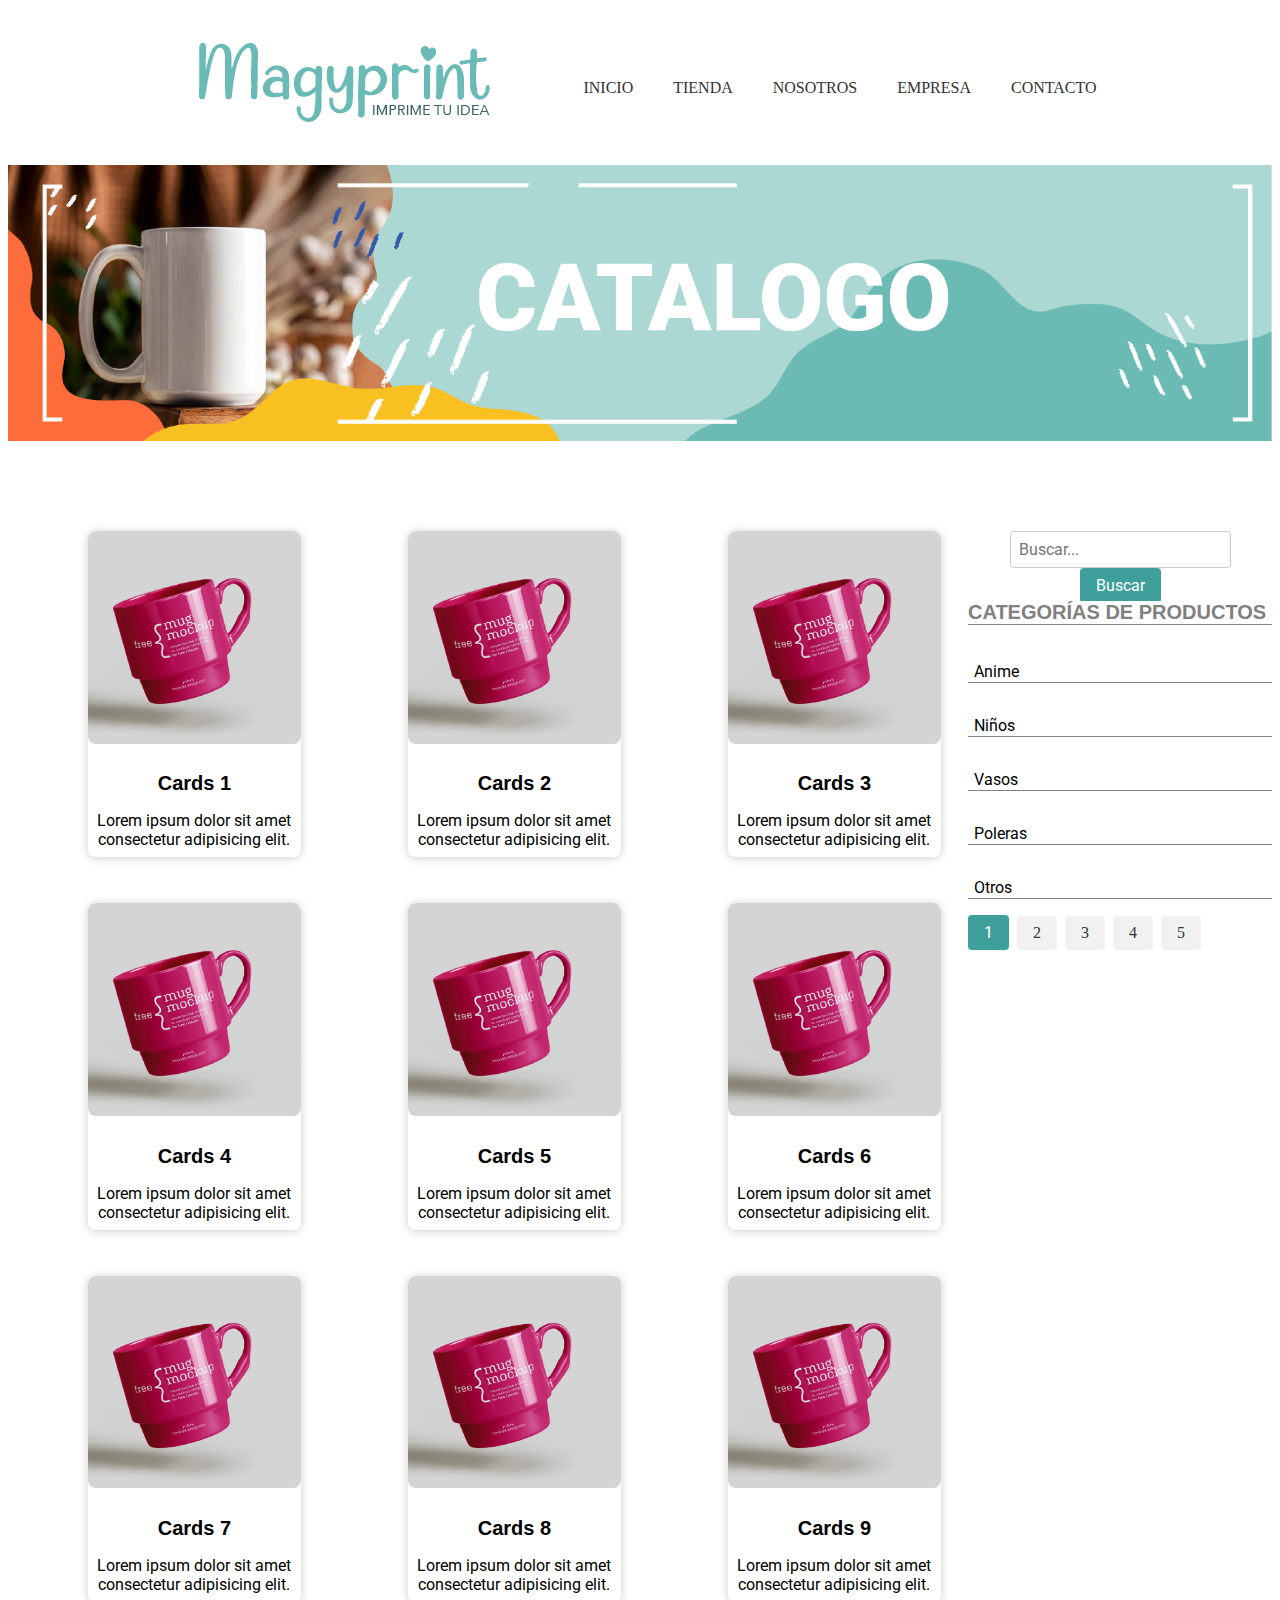
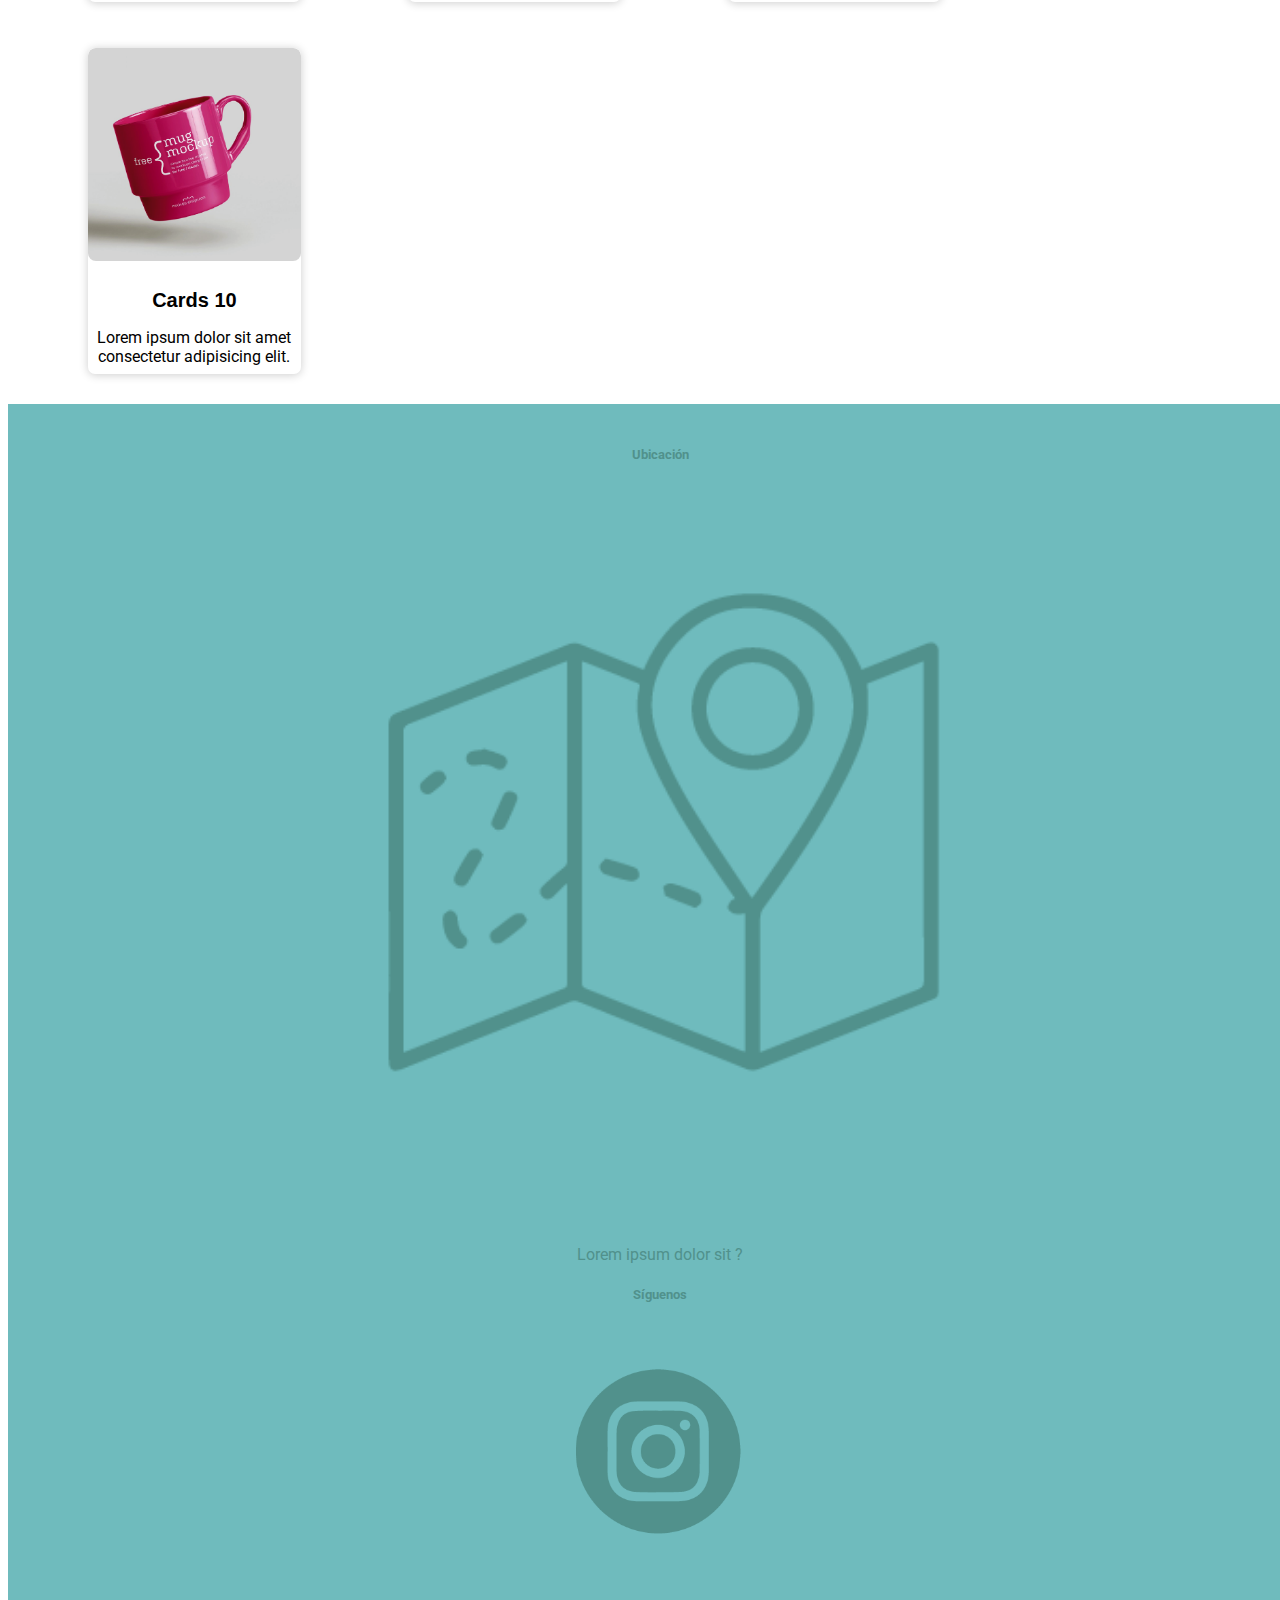
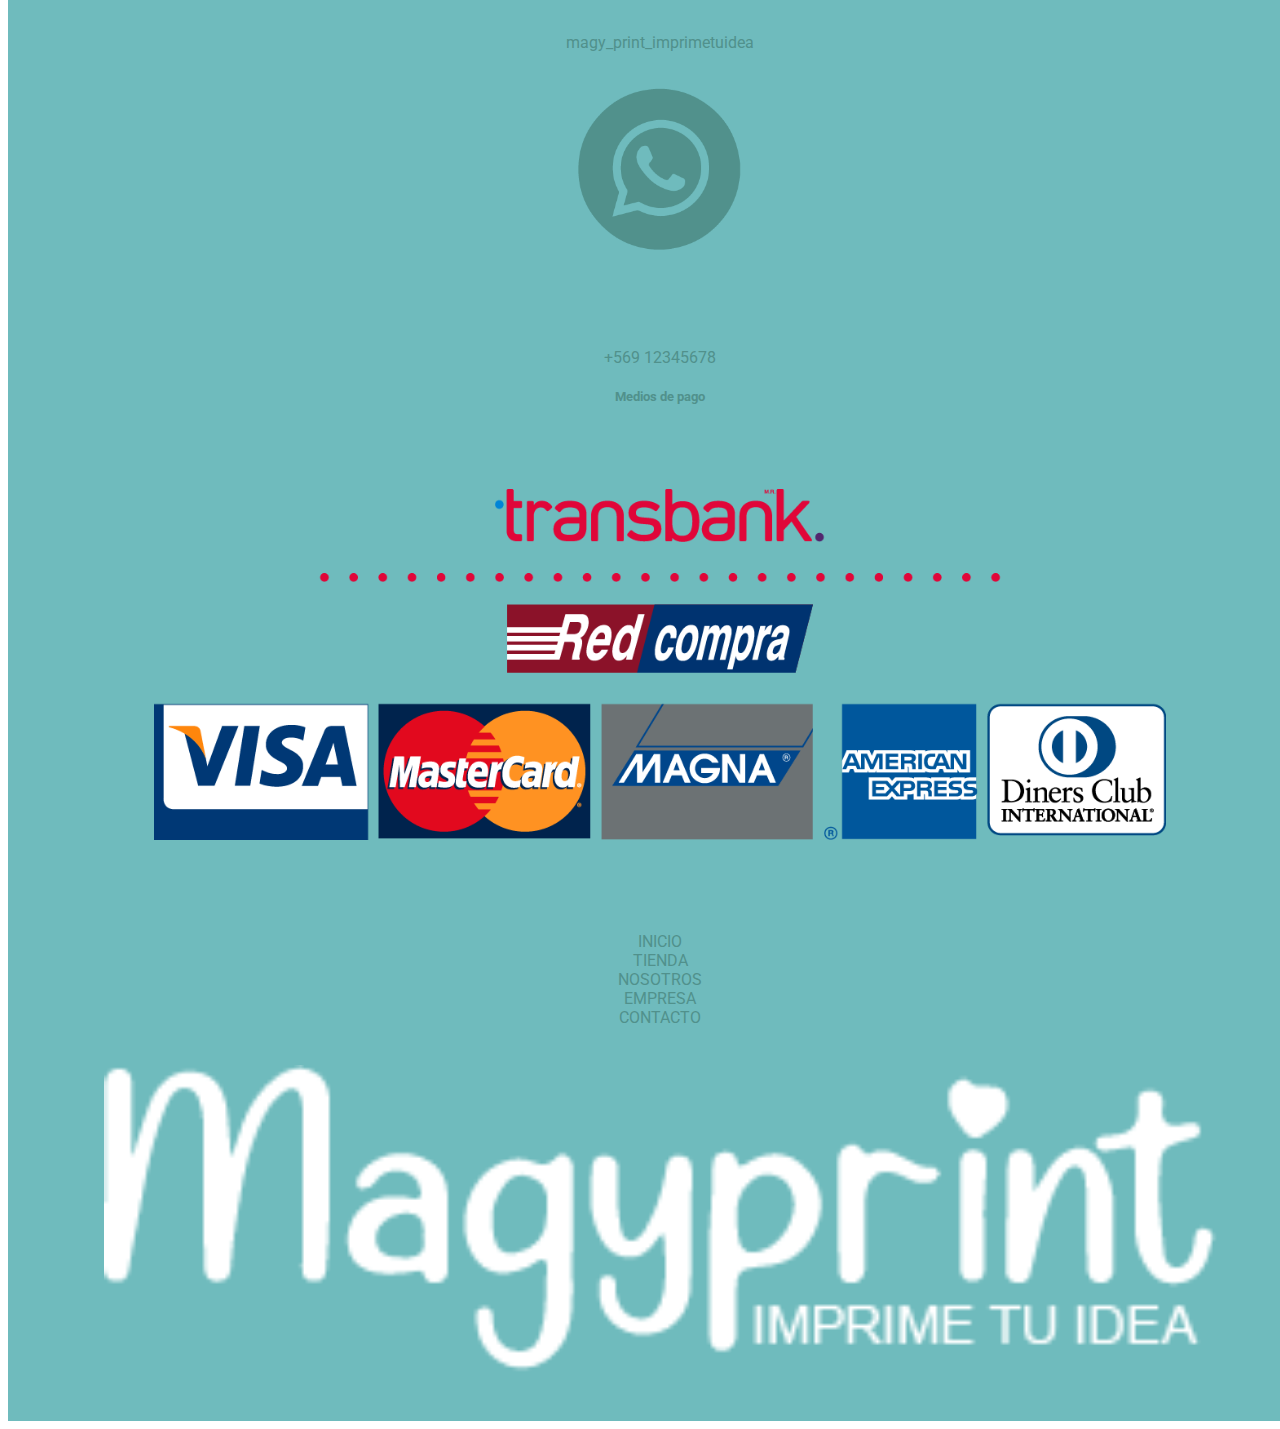
<file: Inicio/Catalogo/index.html>
<!DOCTYPE html>
<html lang="en">
<head>
    <meta charset="UTF-8">
    <meta name="viewport" content="width=device-width, initial-scale=1.0">
    <title>Catalogo</title>
    <header class="jeder">    
         <div class="container">      
             <div class="flex">         
                <div>          
                     <img src="images/logo.png" alt="">         
                    </div>         
                    <nav>           
                        <ul class="">             
                            <li><a href="/Inicio/index.html">INICIO</a></li>
                            <li><a href="/Inicio/Catalogo/index.html">TIENDA</a></li>
                            <li><a href="/Inicio/nosotros/nosotros.html">NOSOTROS</a></li>
                            <li><a href="/Inicio/Empresa/index.html">EMPRESA</a></li>
                            <li><a href="/Inicio/contacto/contacto.html">CONTACTO</a></li>         
                        </ul>         
                    </nav>         
                </div>       
                </div>   
            </header>
</head>

<body>
<!-- EN ESTA SECCION SE AGREGA UN CONTENEDOR PARA DARLE FORMA A LA PAGINA ATRAVES DE GRID CON CSS -->
<section>
    <div id="grid-container">
        <div class="banner">
            <img src="images/catalogo.png" alt="banner1">
        </div>
        <div class="cards">
            <img src="images/proyecto-22.png" alt="Imagen 1">
            <h2>Cards 1</h2>
            <p>Lorem ipsum dolor sit amet consectetur adipisicing elit.</p>
        </div>
        <div class="cards">
            <img src="images/proyecto-22.png" alt="Imagen 1">
            <h2>Cards 2</h2>
            <p>Lorem ipsum dolor sit amet consectetur adipisicing elit.</p>
        </div>
        <div class="cards">
            <img src="images/proyecto-22.png" alt="Imagen 1">
            <h2>Cards 3</h2>
            <p>Lorem ipsum dolor sit amet consectetur adipisicing elit.</p>
        </div>
        <div class="cards">
            <img src="images/proyecto-22.png" alt="Imagen 1">
            <h2>Cards 4</h2>
            <p>Lorem ipsum dolor sit amet consectetur adipisicing elit.</p>
        </div>
        <div class="cards">
            <img src="images/proyecto-22.png" alt="Imagen 1">
            <h2>Cards 5</h2>
            <p>Lorem ipsum dolor sit amet consectetur adipisicing elit.</p>
        </div>
        <div class="cards">
            <img src="images/proyecto-22.png" alt="Imagen 1">
            <h2>Cards 6</h2>
            <p>Lorem ipsum dolor sit amet consectetur adipisicing elit.</p>
        </div>
        <div class="cards">
            <img src="images/proyecto-22.png" alt="Imagen 1">
            <h2>Cards 7</h2>
            <p>Lorem ipsum dolor sit amet consectetur adipisicing elit.</p>
        </div>
        <div class="cards">
            <img src="images/proyecto-22.png" alt="Imagen 1">
            <h2>Cards 8</h2>
            <p>Lorem ipsum dolor sit amet consectetur adipisicing elit.</p>
        </div>
        <div class="cards">
            <img src="images/proyecto-22.png" alt="Imagen 1">
            <h2>Cards 9</h2>
            <p>Lorem ipsum dolor sit amet consectetur adipisicing elit.</p>
        </div>
        <div class="cards">
            <img src="images/proyecto-22.png" alt="Imagen 1">
            <h2>Cards 10</h2>
            <p>Lorem ipsum dolor sit amet consectetur adipisicing elit.</p>
        </div>

        <div class="buscador">
            <form>
              <input type="text" name="busqueda" placeholder="Buscar...">
              <button type="submit">Buscar</button>
            </form>
        </div>
        
        <div class="menu-container">
        <div>
            <h2 class="categorias">CATEGORÍAS DE PRODUCTOS</h2>
            <button class="seccion">Anime</button><br>
            <button class="seccion">Niños</button><br>
            <button class="seccion">Vasos</button><br>
            <button class="seccion">Poleras</button><br>
            <button class="seccion">Otros</button><br>
        </div>
        <div class="pagination">
            <a href="#" class="active">1</a>
            <a href="#">2</a>
            <a href="#">3</a>
            <a href="#">4</a>
            <a href="#">5</a>
        </div>
    </div>
        
    </div>
</section>
</div>
<footer class="footer">
    <div class="container">
      <div class="row">
        <div class="col-md-3 direccion">
          <h5>Ubicación</h5>
          <img src="images/ubicacion-01.png" class="ubicacion" alt="">
          <p>Lorem ipsum dolor sit ?</p>
        </div>
        <div class="col-md-3 contacto">
          <h5 class="tamaño">Síguenos</h5>
          <img src="images/ig-02.png" class="ig">
          <p>magy_print_imprimetuidea</p>
          <img src="images/wasap-03.png" class="wasap">
          <p>+569 12345678</p>
        </div>
        <div class="col-md-3 pago">
          <h5>Medios de pago</h5>
          <img src="images/logos-transbank-2.png" class="mediosdepago" alt="">
        </div>
        <div class="col-md-3 navegador">
          <l>
            <li type="none">inicio</li>
            <li type="none">tienda</li>
            <li type="none">nosotros</li>
            <li type="none">empresa</li>
            <li type="none">contacto</li>
            </ul>
            <img src="images/LOGO2.png" class="logofooter">
        </div>
      </div>
    </div>
  </footer>
</body>

<link rel="stylesheet" href="style.css">
<link rel="preconnect" href="https://fonts.googleapis.com">
<link rel="preconnect" href="https://fonts.gstatic.com" crossorigin>
<link href="https://fonts.googleapis.com/css2?family=Roboto:wght@400;500;700;900&display=swap" rel="stylesheet">
<link href="https://cdn.jsdelivr.net/npm/bootstrap@5.3.0/dist/css/bootstrap.min.css" rel="stylesheet" integrity="sha384-9ndCyUaIbzAi2FUVXJi0CjmCapSmO7SnpJef0486qhLnuZ2cdeRhO02iuK6FUUVM" crossorigin="anonymous"> 
<script src="https://cdn.jsdelivr.net/npm/bootstrap@5.3.0/dist/js/bootstrap.bundle.min.js" integrity="sha384-geWF76RCwLtnZ8qwWowPQNguL3RmwHVBC9FhGdlKrxdiJJigb/j/68SIy3Te4Bkz" crossorigin="anonymous"></script>
</html>
</file>
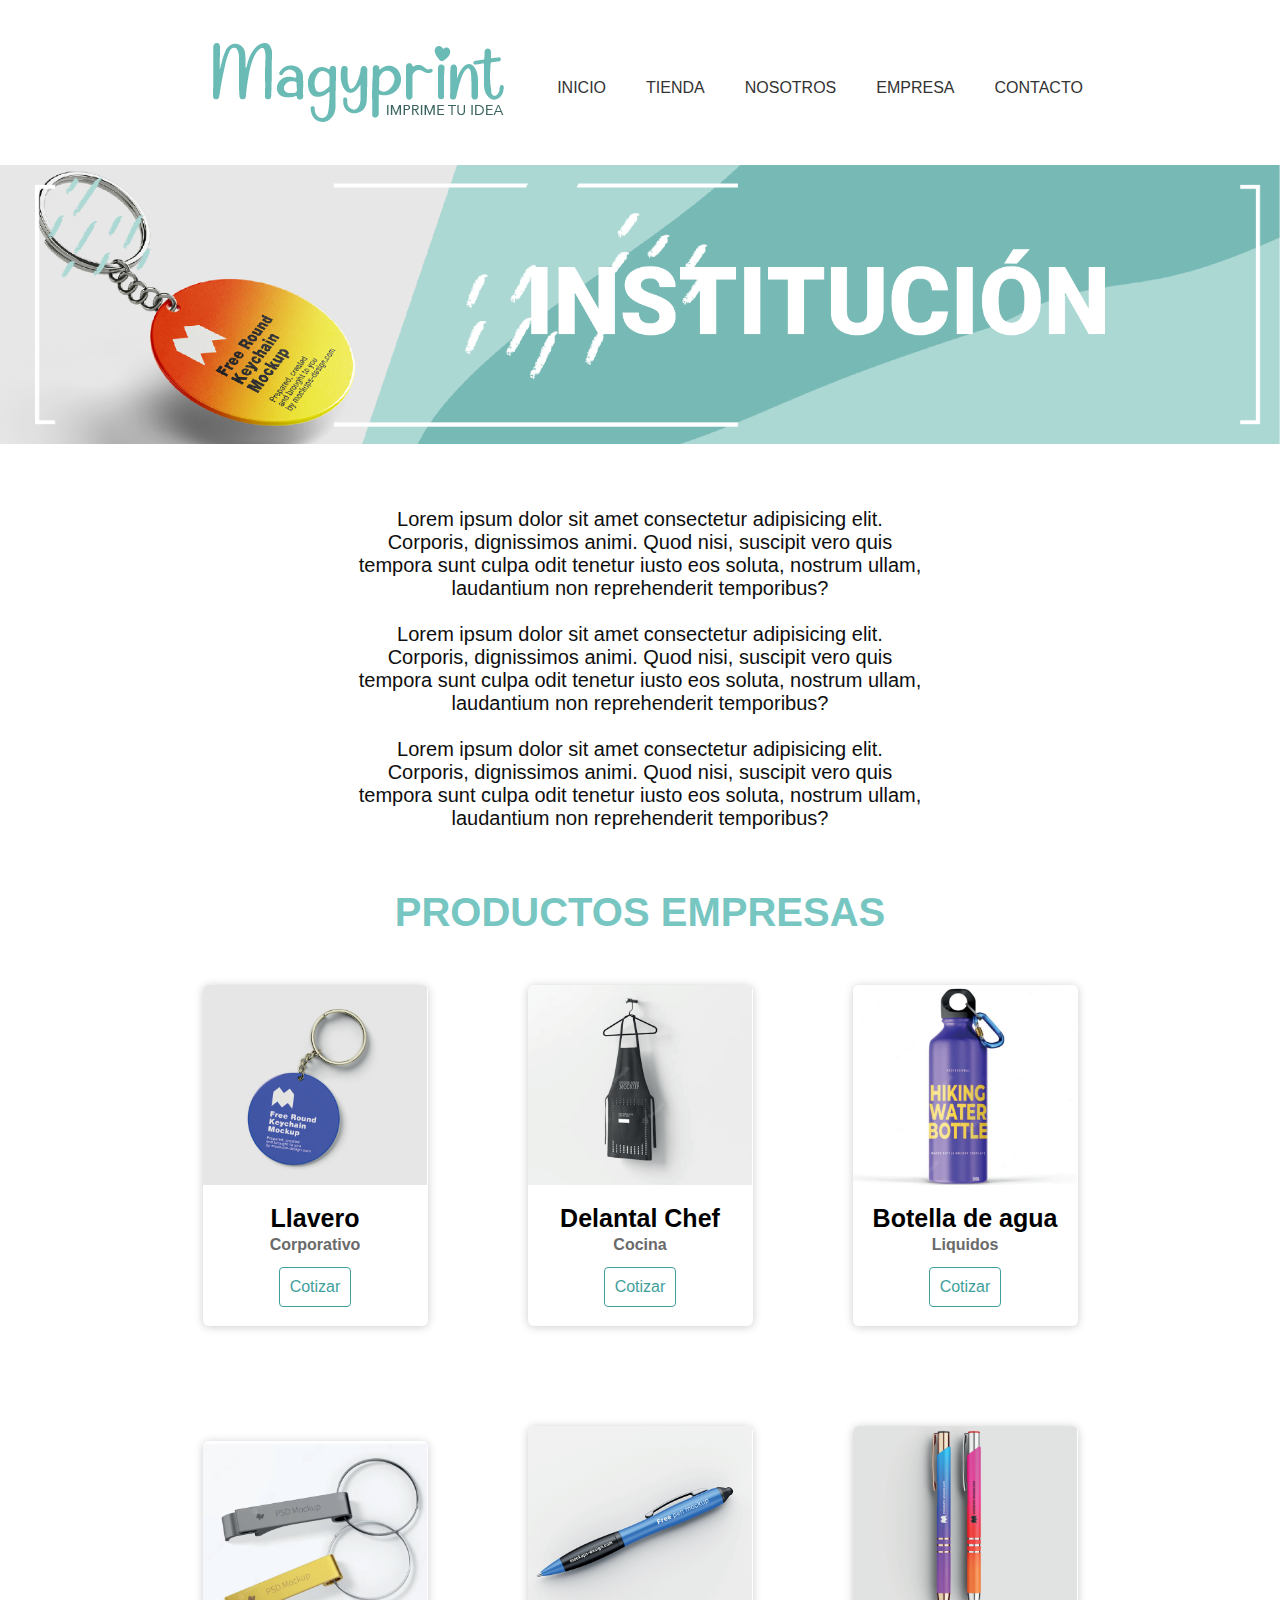
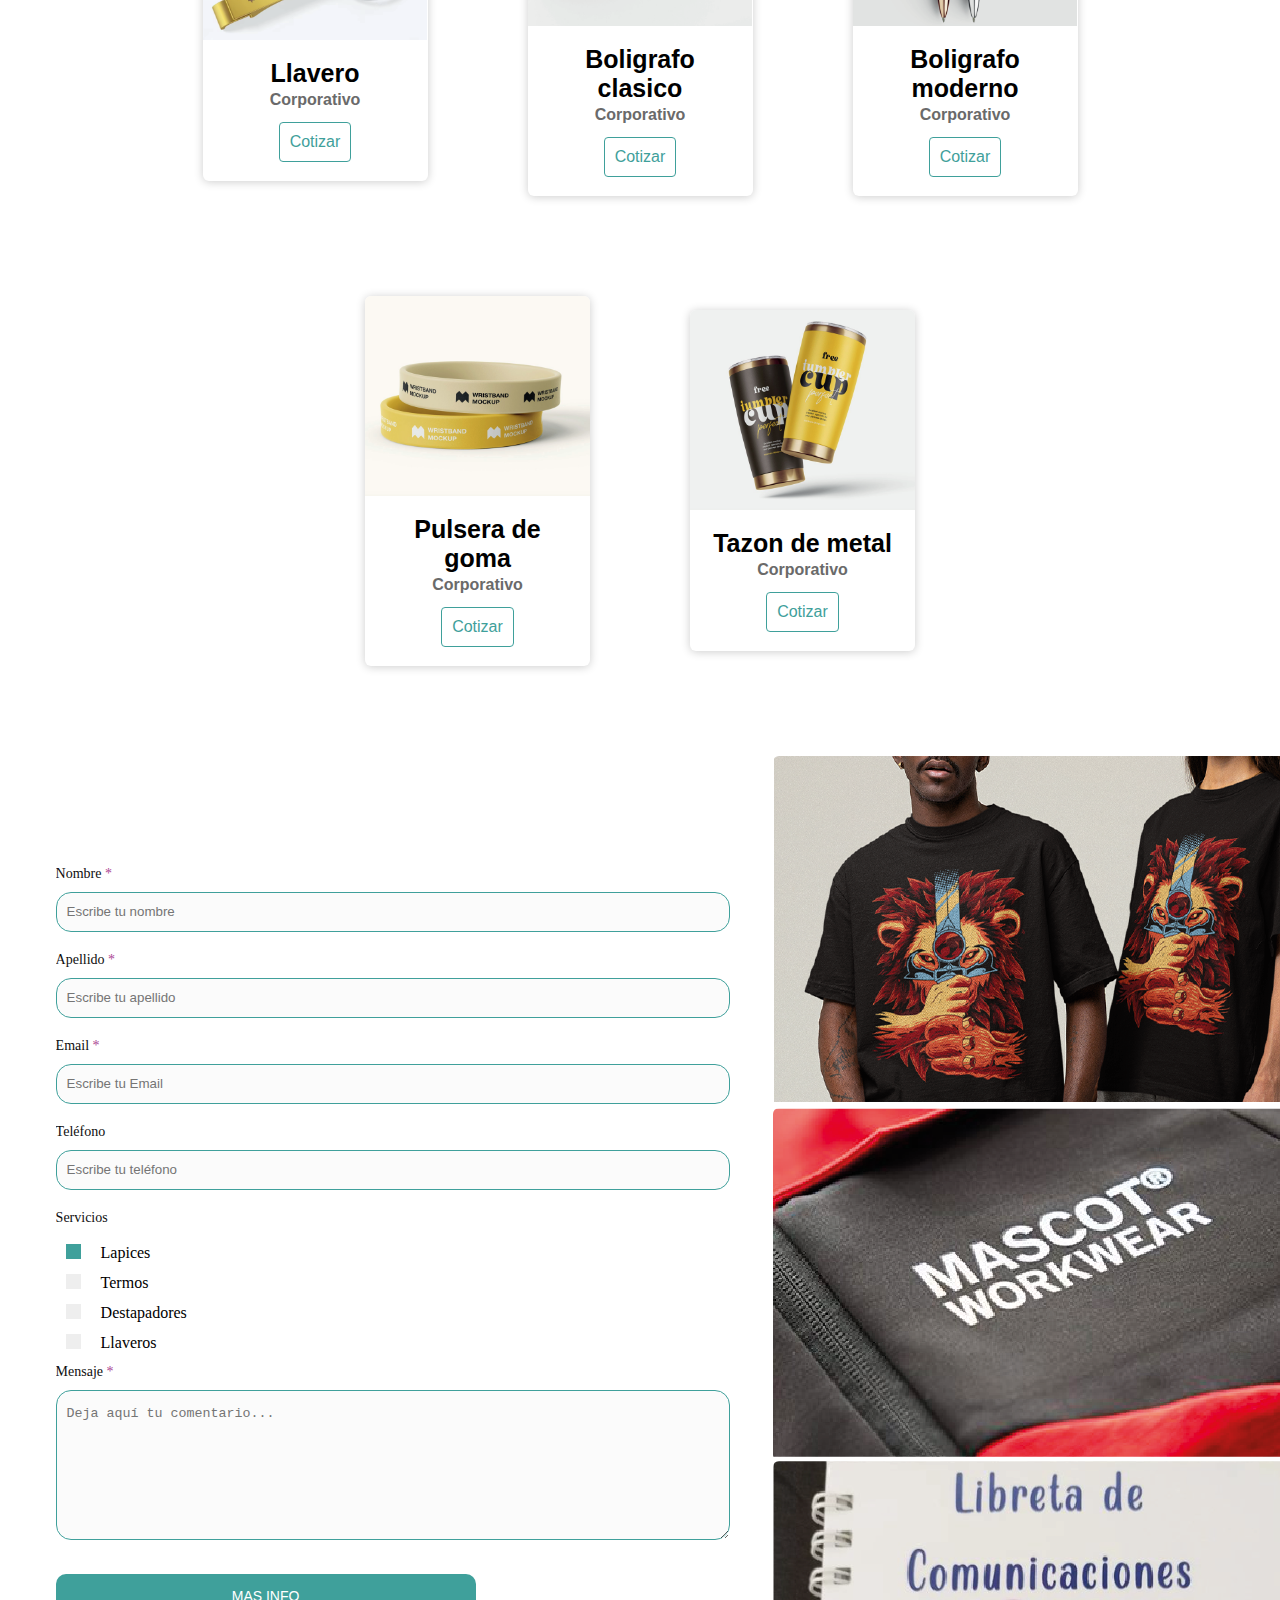
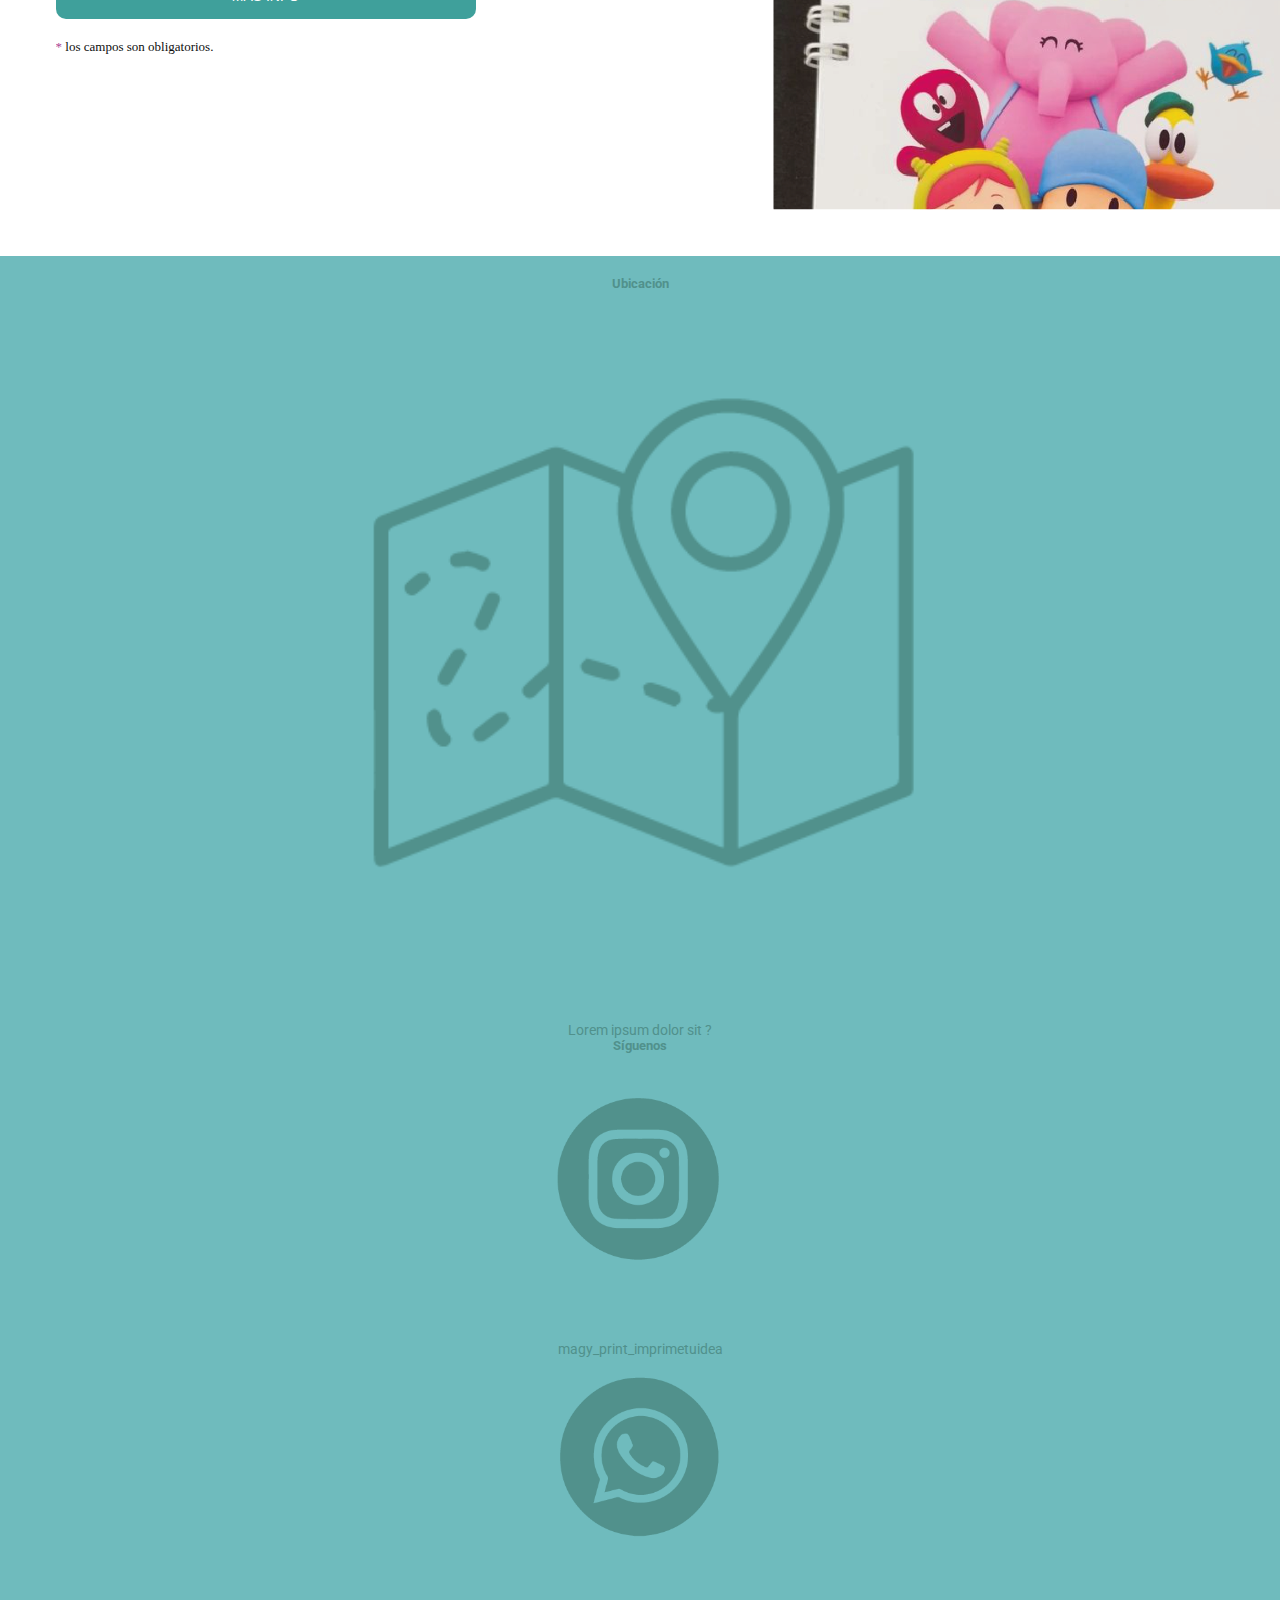
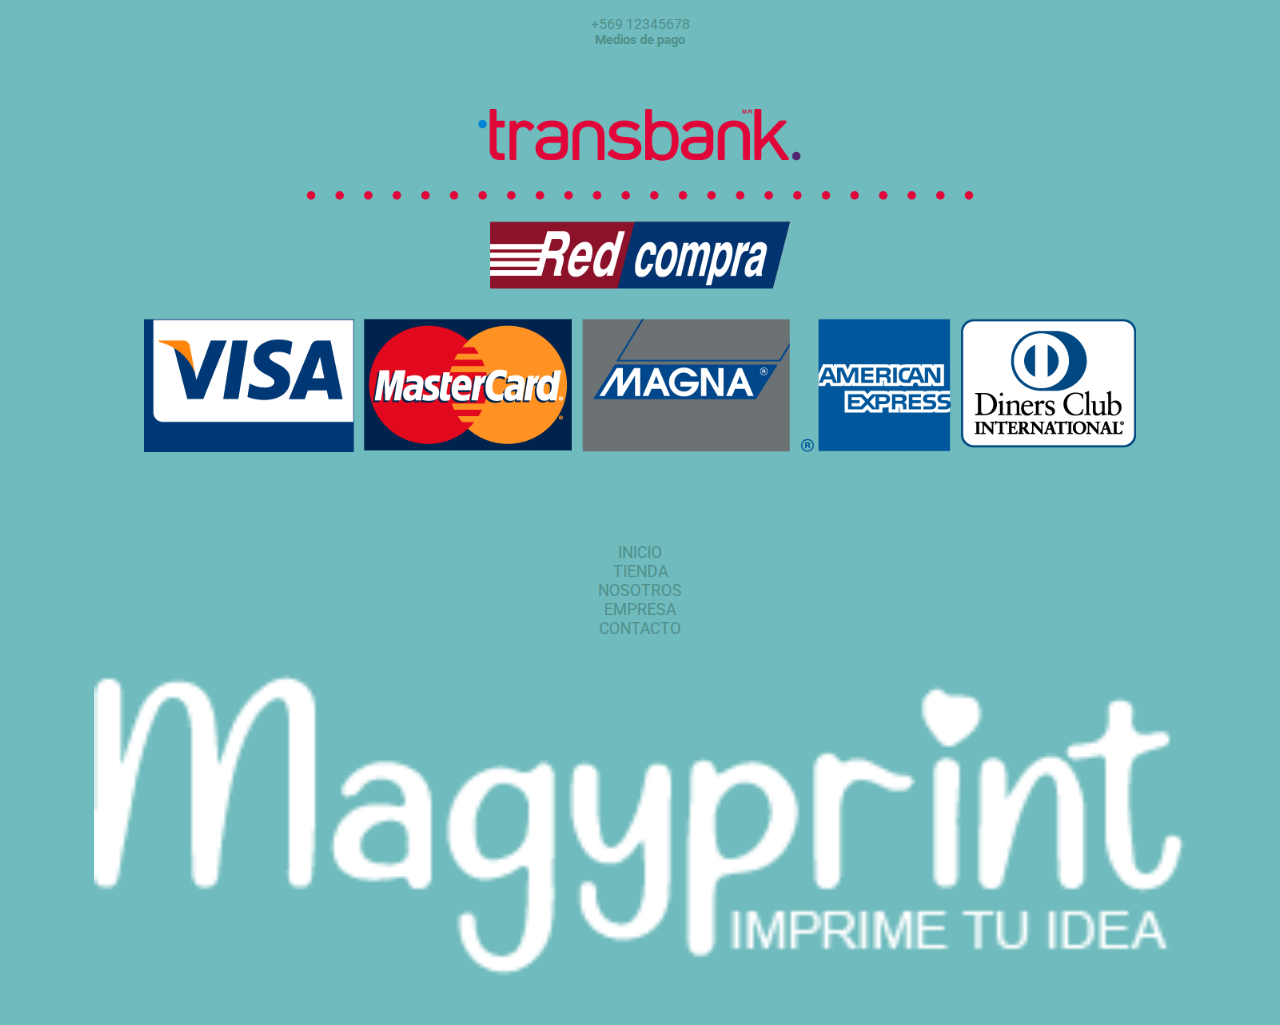
<file: Inicio/Empresa/index.html>
<!DOCTYPE html>
<html lang="es">
  <head>
    <meta charset="UTF-8" />
    <meta name="viewport" content="width=device-width, initial-scale=1.0" />
    <link rel="stylesheet" href="style.css" />
    <link rel="preconnect" href="https://fonts.googleapis.com">
    <link rel="preconnect" href="https://fonts.gstatic.com" crossorigin>
    <link href="https://fonts.googleapis.com/css2?family=Roboto:wght@400;500;700;900&display=swap" rel="stylesheet">
    <link href="https://cdn.jsdelivr.net/npm/bootstrap@5.3.0/dist/css/bootstrap.min.css" rel="stylesheet" integrity="sha384-9ndCyUaIbzAi2FUVXJi0CjmCapSmO7SnpJef0486qhLnuZ2cdeRhO02iuK6FUUVM" crossorigin="anonymous"> 

<script src="https://cdn.jsdelivr.net/npm/bootstrap@5.3.0/dist/js/bootstrap.bundle.min.js" integrity="sha384-geWF76RCwLtnZ8qwWowPQNguL3RmwHVBC9FhGdlKrxdiJJigb/j/68SIy3Te4Bkz" crossorigin="anonymous"></script>
    
    <title>Instituciones</title>



  </head>
  <body>
      <header>
      <div class="container">
        <div class="flex">
          <div>
            <img src="../Empresa/img/logo.png" alt="">
          </div>
          <nav>
            <ul class="">
              <li><a href="/Inicio/index.html">INICIO</a></li>
              <li><a href="/Inicio/Catalogo/index.html">TIENDA</a></li>
              <li><a href="/Inicio/nosotros/nosotros.html">NOSOTROS</a></li>
              <li><a href="/Inicio/Empresa/index.html">EMPRESA</a></li>
              <li><a href="/Inicio/contacto/contacto.html">CONTACTO</a></li>
            </ul>
          </nav>
          </div>
        </div>
    </header>

    <div class="banner">
      <img src="../Empresa/img/institucion.png" alt="banner1">
      <!-- <div class="titulo-superpuesto">
          <h1 class="titulo-principal"><b>INSTITUCIONES / EMPRESAS</b></h1>
      </div> -->
  </div>
<!--     <div id="titulo_principal">
      <h1 id="titulo-empresas"><b>INSTITUCIONES / EMPRESAS</b></h1>
      
    </div> -->

    <div id="info_empresas">
      <p>
        Lorem ipsum dolor sit amet consectetur adipisicing elit. <br />
        Corporis, dignissimos animi. Quod nisi, suscipit vero quis<br />
        tempora sunt culpa odit tenetur iusto eos soluta, nostrum ullam, <br />
        laudantium non reprehenderit temporibus?<br /><br />
        Lorem ipsum dolor sit amet consectetur adipisicing elit. <br />
        Corporis, dignissimos animi. Quod nisi, suscipit vero quis<br />
        tempora sunt culpa odit tenetur iusto eos soluta, nostrum ullam, <br />
        laudantium non reprehenderit temporibus?<br /><br />
        Lorem ipsum dolor sit amet consectetur adipisicing elit. <br />
        Corporis, dignissimos animi. Quod nisi, suscipit vero quis<br />
        tempora sunt culpa odit tenetur iusto eos soluta, nostrum ullam, <br />
        laudantium non reprehenderit temporibus?<br />
      </p>
    </div>

    <h2 id="titulo-productos"><b>PRODUCTOS EMPRESAS</b></h2>
    <div id="productos">
      
      <div id="container">
        <div id="cards">
          <figure>
            <img src="../Empresa/img/cards/Card_1.png" />
          </figure>
          <div id="contenido">
            <h2>Llavero</h2>
            <h5>Corporativo</h5>
            <a href="#">Cotizar</a>
          </div>
        </div>
        <div id="cards">
          <figure>
            <img src="../Empresa/img/cards/Card_2.png" />
          </figure>
          <div id="contenido">
            <h2>Delantal Chef</h2>
            <h5>Cocina</h5>
            <a href="#">Cotizar</a>
          </div>
        </div>
        <div id="cards">
          <figure>
            <img src="../Empresa/img/cards/Card_3.png" />
          </figure>
          <div id="contenido">
            <h2>Botella de agua</h2>
            <h5>Liquidos</h5>
            <a href="#">Cotizar</a>
          </div>
        </div>
        <div id="cards">
          <figure>
            <img src="../Empresa/img/cards/Card_4.png" />
          </figure>
          <div id="contenido">
            <h2>Llavero </h2>
            <h5>Corporativo</h5>
            <a href="#">Cotizar</a>
          </div>
        </div>
        <div id="cards">
          <figure>
            <img src="../Empresa/img/cards/Card_5.png" />
          </figure>
          <div id="contenido">
            <h2>Boligrafo clasico</h2>
            <h5>Corporativo</h5>
            <a href="#">Cotizar</a>
          </div>
        </div>
        <div id="cards">
          <figure>
            <img src="../Empresa/img/cards/Card_6.png" />
          </figure>
          <div id="contenido">
            <h2>Boligrafo moderno</h2>
            <h5>Corporativo</h5>
            <a href="#">Cotizar</a>
          </div>
        </div>
        <div id="cards">
          <figure>
            <img src="../Empresa/img/cards/Card_7.png" />
          </figure>
          <div id="contenido">
            <h2>Pulsera de goma</h2>
            <h5>Corporativo</h5>
            <a href="#">Cotizar</a>
          </div>
        </div>
        <div id="cards">
          <figure>
            <img src="../Empresa/img/cards/Card_8.png" />
          </figure>
          <div id="contenido">
            <h2>Tazon de metal</h2>
            <h5>Corporativo</h5>
            <a href="#">Cotizar</a>
          </div>
        </div>
        <!-- <div id="cards">
                <figure>
                    <img src="../Empresa/img/cards/Card_9.png">
                </figure>
                <div id="contenido">
                    <h2>Taza</h2>
                    <h5>Corporativo</h5>
                    <a href="#">Cotizar</a>
                </div>
            </div> -->
      </div>
    </div>

    <div id="formulario">
      <div id="form">
        <div class="contact_form">
          <div class="formulario">
            <form action="" method="post">
              <p>
                <label for="nombre"
                  >Nombre
                  <span>*</span>
                </label>
                <input type="text" name="introducir_nombre" id="nombre" required placeholder="Escribe tu nombre" />
              </p>

              <p>
                <label for="apellido"
                  >Apellido
                  <span>*</span>
                </label>
                <input type="text" name="introducir_nombre" id="nombre" required placeholder="Escribe tu apellido" />
              </p>

              <p>
                <label for="email"
                  >Email
                  <span>*</span>
                </label>
                <input type="email" name="introducir_email" id="email" required placeholder="Escribe tu Email" />
              </p>

              <p>
                <label for="telefono">Teléfono </label>
                <input type="tel" name="introducir_telefono" id="telefono" placeholder="Escribe tu teléfono" />
              </p>

              <p>
                <p>Servicios</p>
                <br>
                <label class="checkbox_productos"
                    >Lapices
                    <input type="checkbox" checked="checked" />
                    <span class="checkmark"></span>
                </label>
                <label class="checkbox_productos"
                    >Termos
                    <input type="checkbox" />
                    <span class="checkmark"></span>
                </label>
                <label class="checkbox_productos"
                    >Destapadores
                    <input type="checkbox" />
                    <span class="checkmark"></span>
                </label>
                <label class="checkbox_productos"
                    >Llaveros
                    <input type="checkbox" />
                    <span class="checkmark"></span>
                </label>
              </p>
              
              <p>
                <label for="mensaje"
                  >Mensaje
                  <span>*</span>
                </label>
                <textarea
                  name="introducir_mensaje"
                  id="mensaje"
                  required
                  placeholder="Deja aquí tu comentario..."
                ></textarea>
              </p>

              <button type="submit" name="enviar_formulario" id="enviar"><p>Mas Info</p></button>

              <p class="aviso"><span> * </span>los campos son obligatorios.</p>
            </form>
          </div>
        </div>
      </div>

      <div id="img-muestra">
        <div id="img_derecha">
          <figure>
            <img src="../Empresa/img/img/img_1_polera.png" />
          </figure>
        </div>
        <div id="img_derecha">
          <figure>
            <img src="../Empresa/img/img/img_2_poleron.png" />
          </figure>
        </div>
        <div id="img_derecha">
          <figure>
            <img src="../Empresa/img/img/img_3_agenda.png" />
          </figure>
        </div>
      </div>
    </div>

    <footer class="footer">
      <div class="container">
        <div class="row">
          <div class="col-md-3 direccion">
            <h5>Ubicación</h5>
            <img src="../Empresa/img/footer/ubicacion-01.png" class="ubicacion" alt="">
            <p>Lorem ipsum dolor sit ?</p>
          </div>
          <div class="col-md-3 contacto">
            <h5 class="tamaño">Síguenos</h5>
            <img src="../Empresa/img/footer/ig-02.png" class="ig">
            <p>magy_print_imprimetuidea</p>
            <img src="../Empresa/img/footer/wasap-03.png" class="wasap">
            <p>+569 12345678</p>
          </div>
          <div class="col-md-3 pago">
            <h5>Medios de pago</h5>
            <img src="../Empresa/img/footer/logos-transbank-2.png" class="mediosdepago" alt="">
          </div>
          <div class="col-md-3 navegador">
            <l>
              <li type="none">inicio</li>
              <li type="none">tienda</li>
              <li type="none">nosotros</li>
              <li type="none">empresa</li>
              <li type="none">contacto</li>
              </ul>
              <img src="../Empresa/img/footer/LOGO2.png" class="logofooter">
          </div>
        </div>
      </div>
    </footer>

  </body>
</html>
</file>
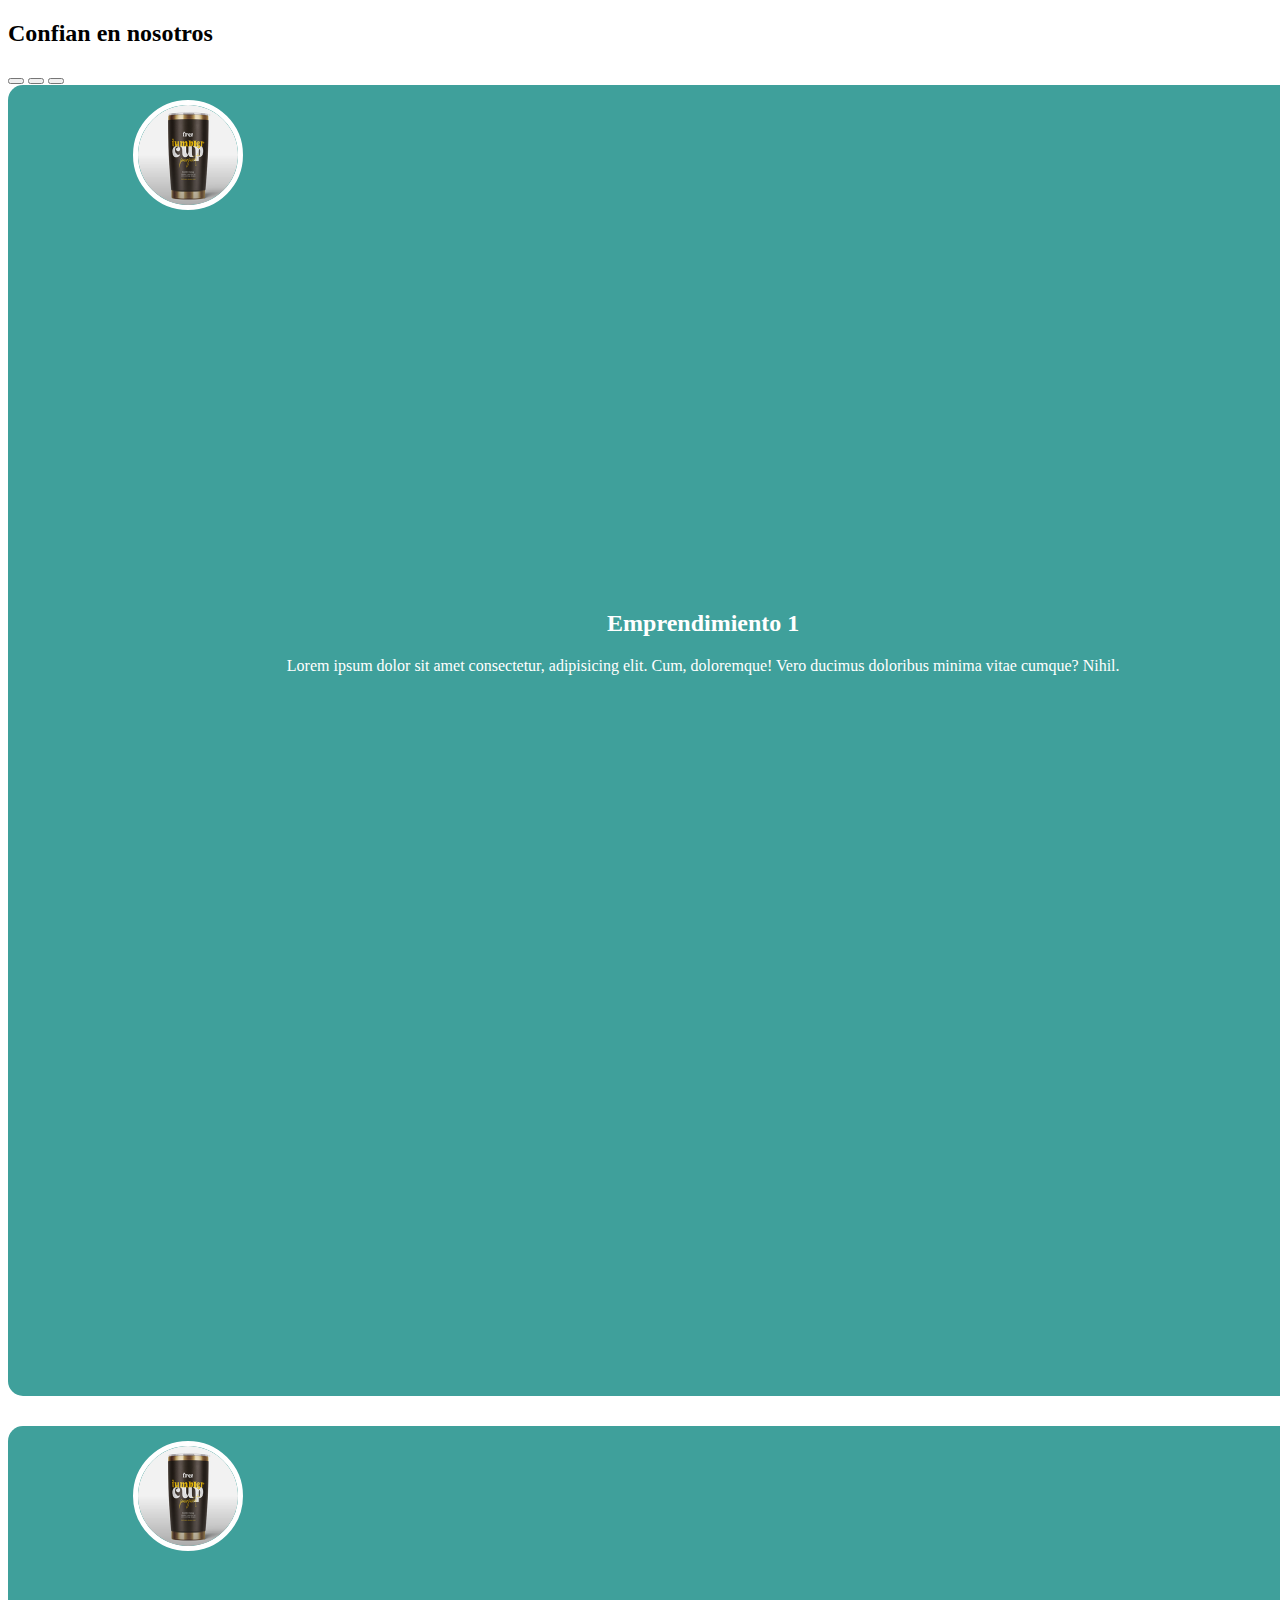
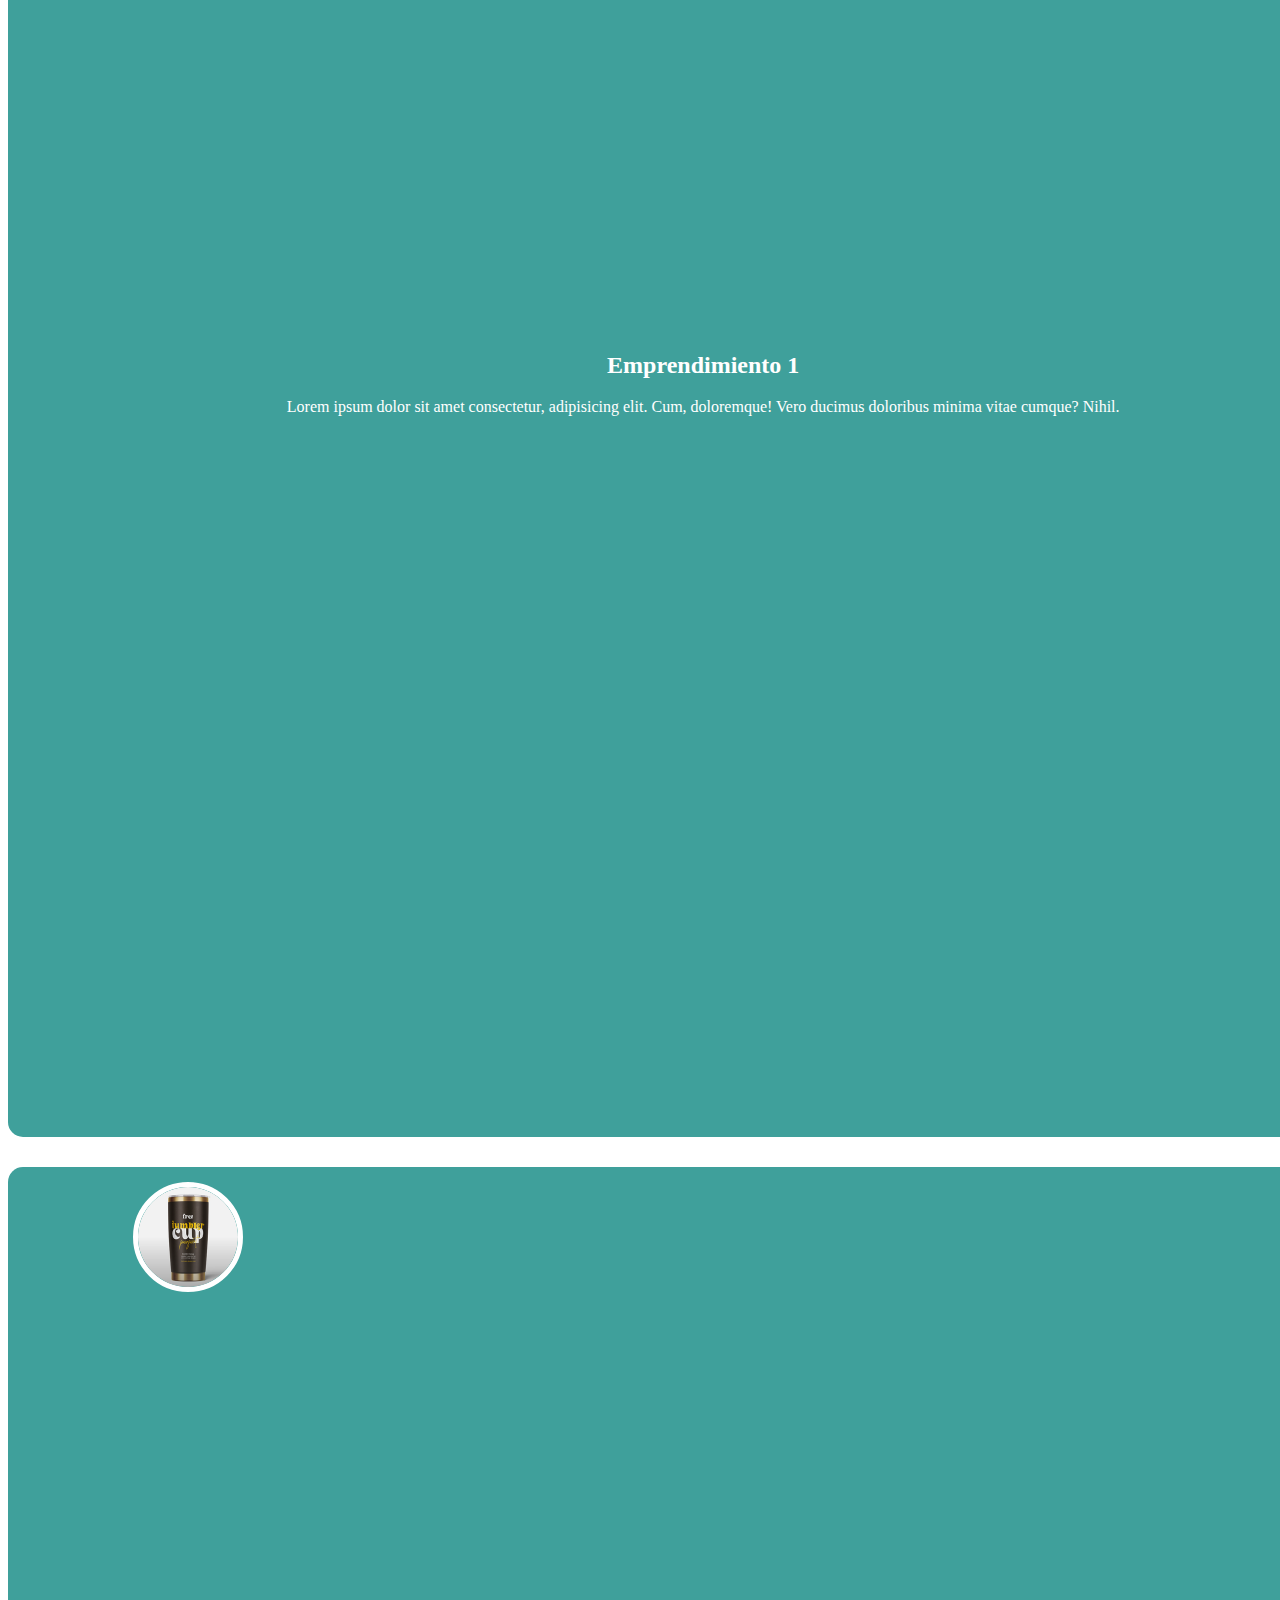
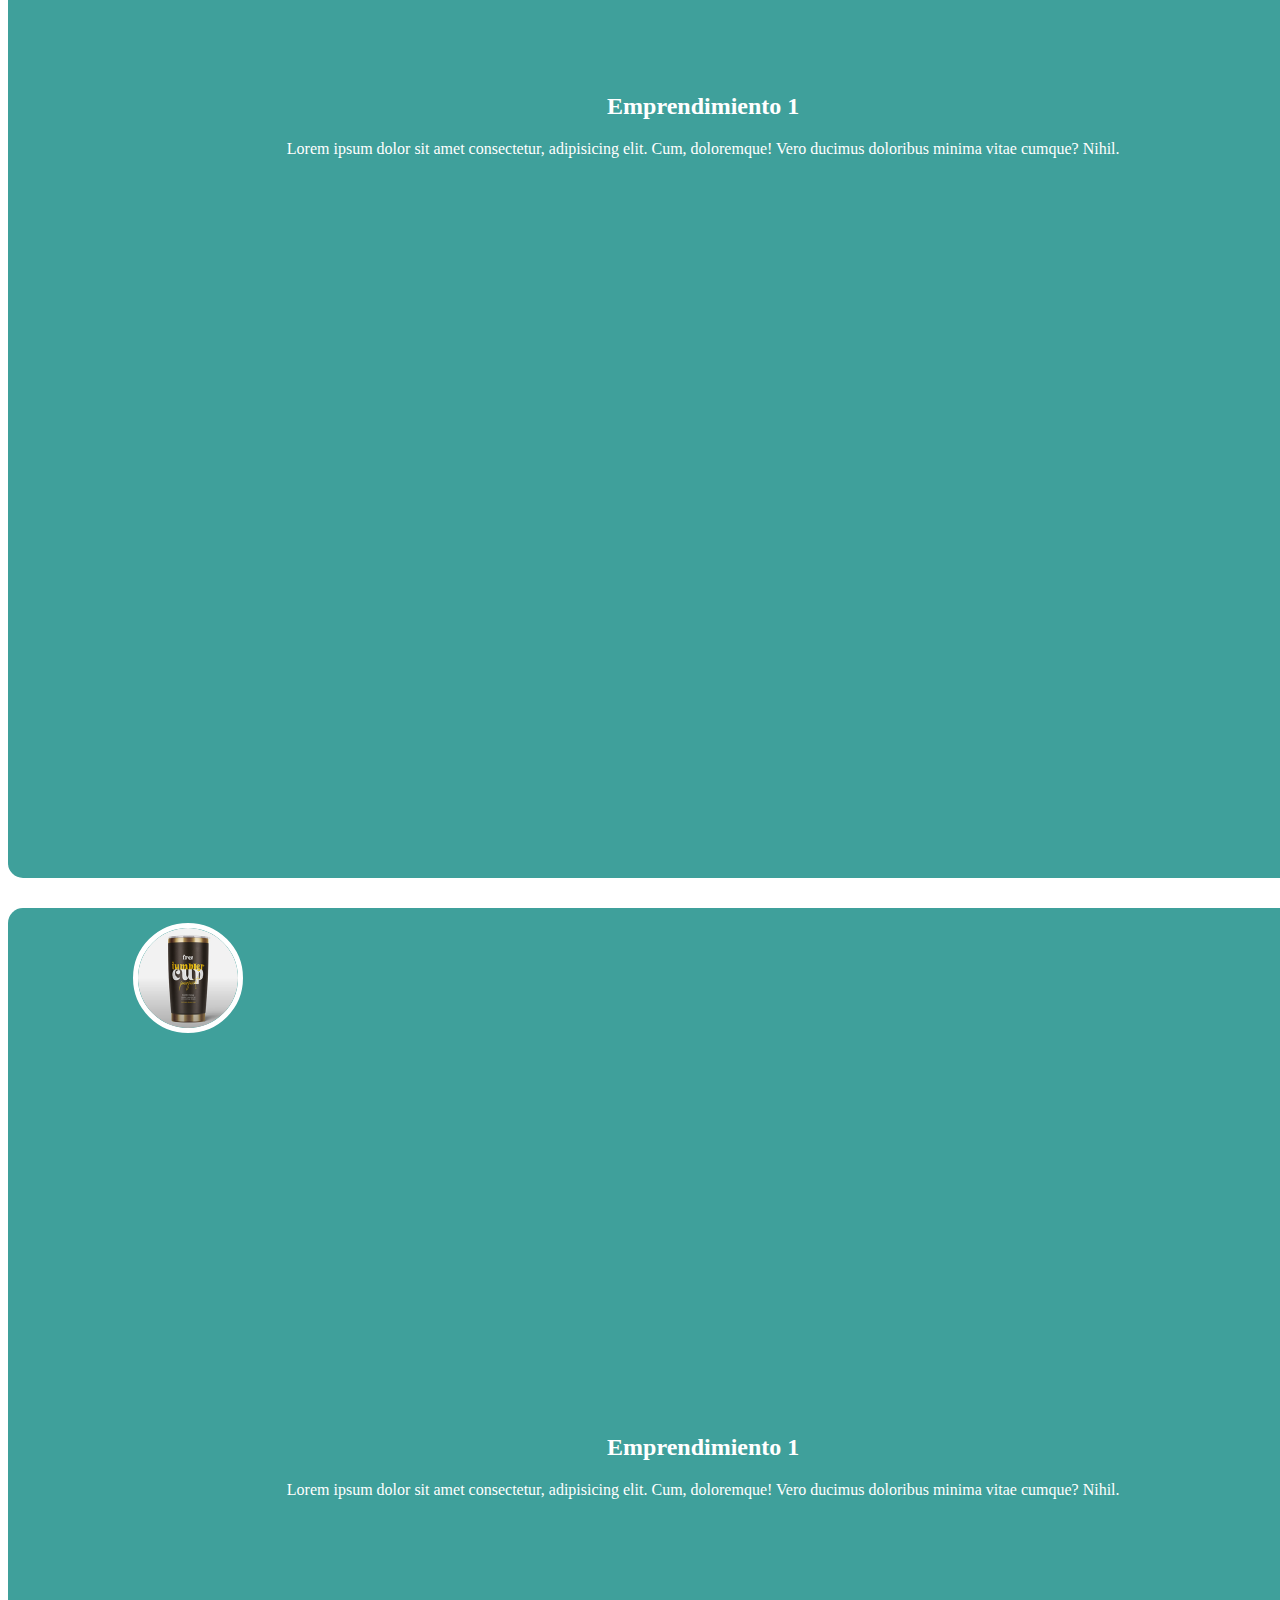
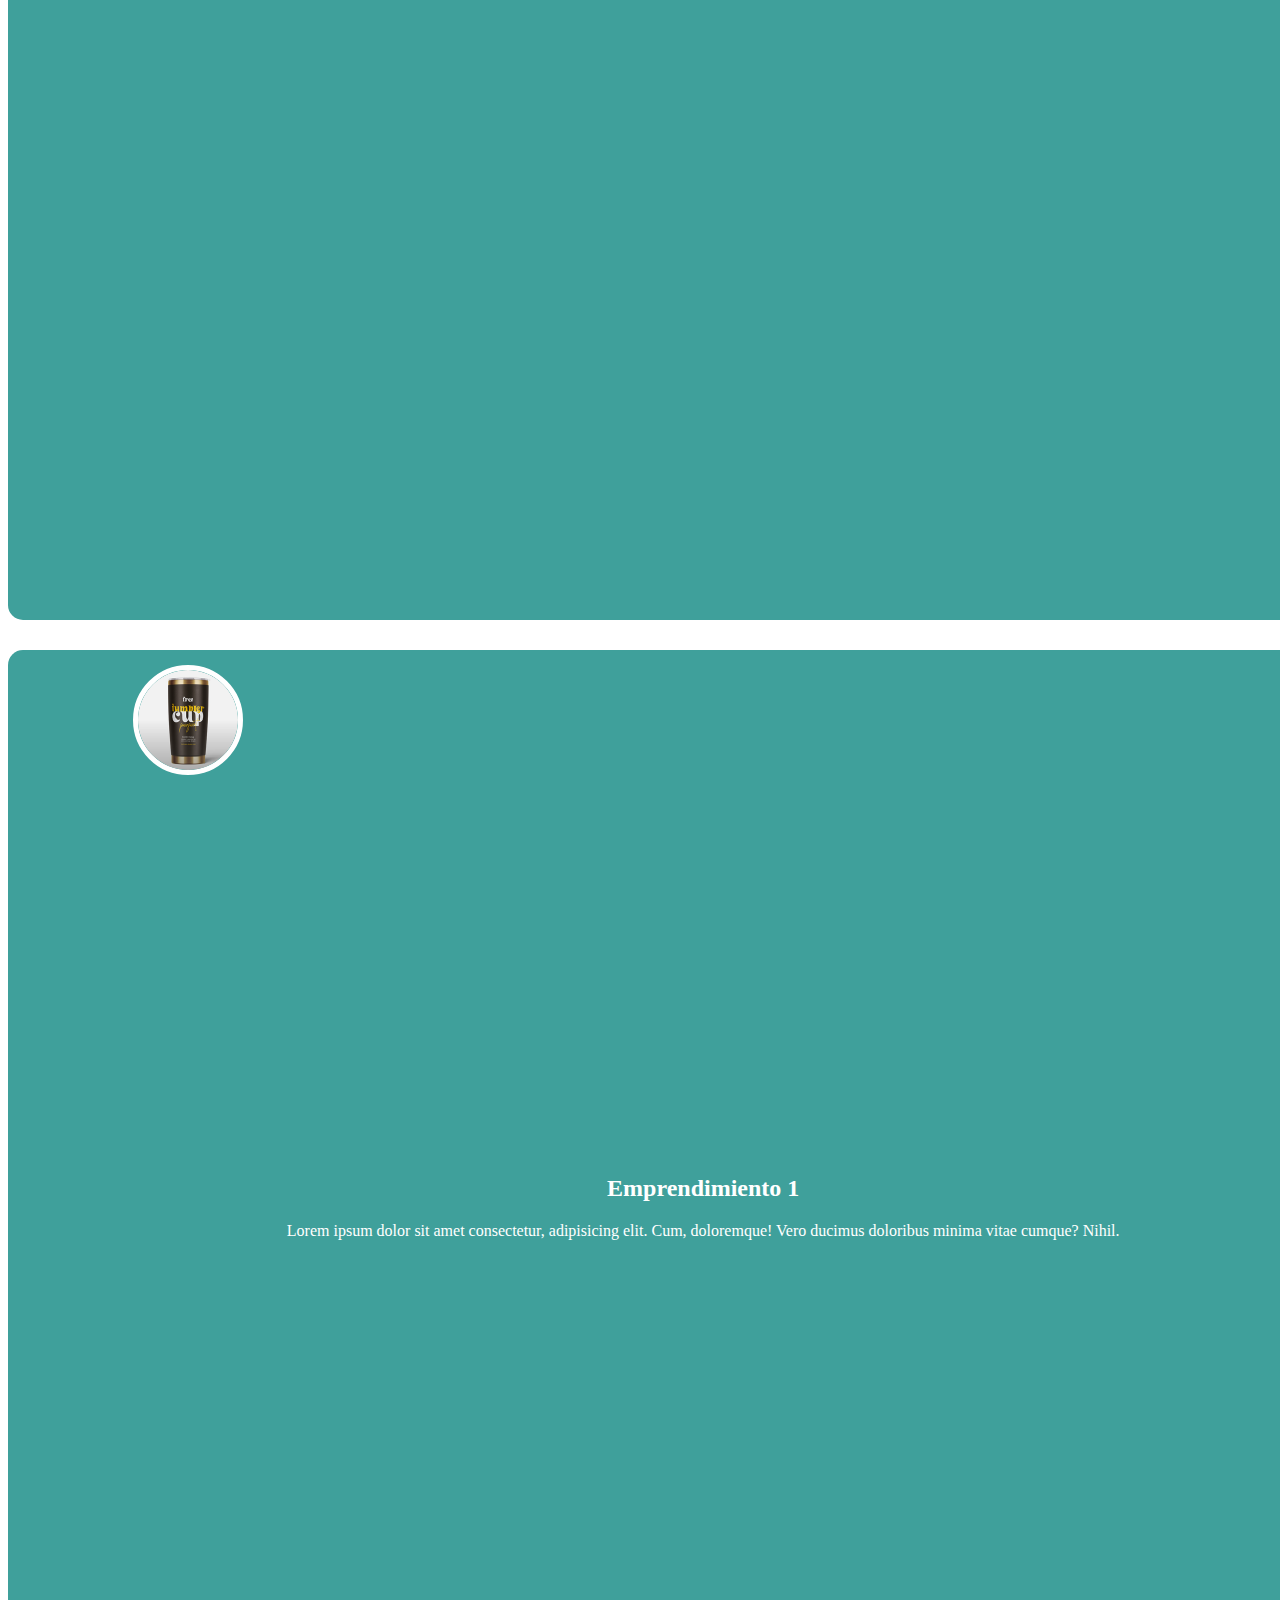
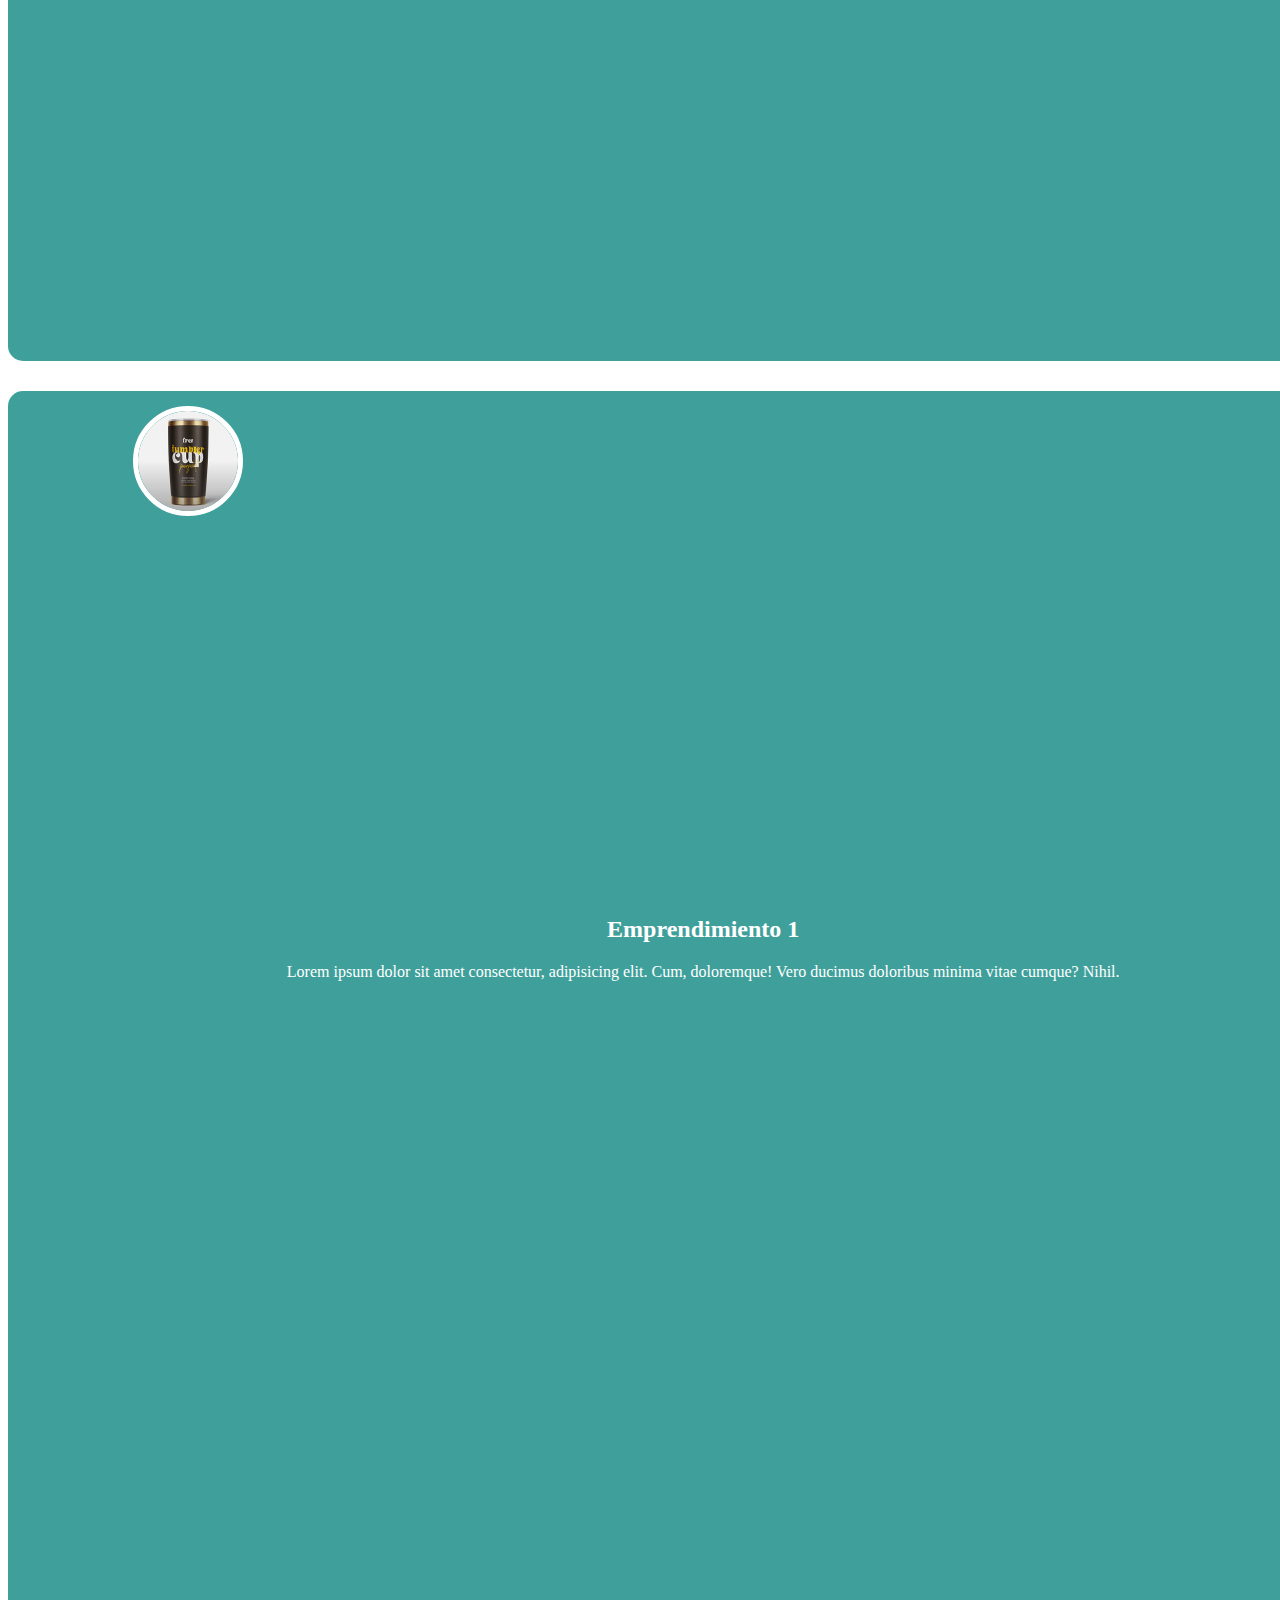
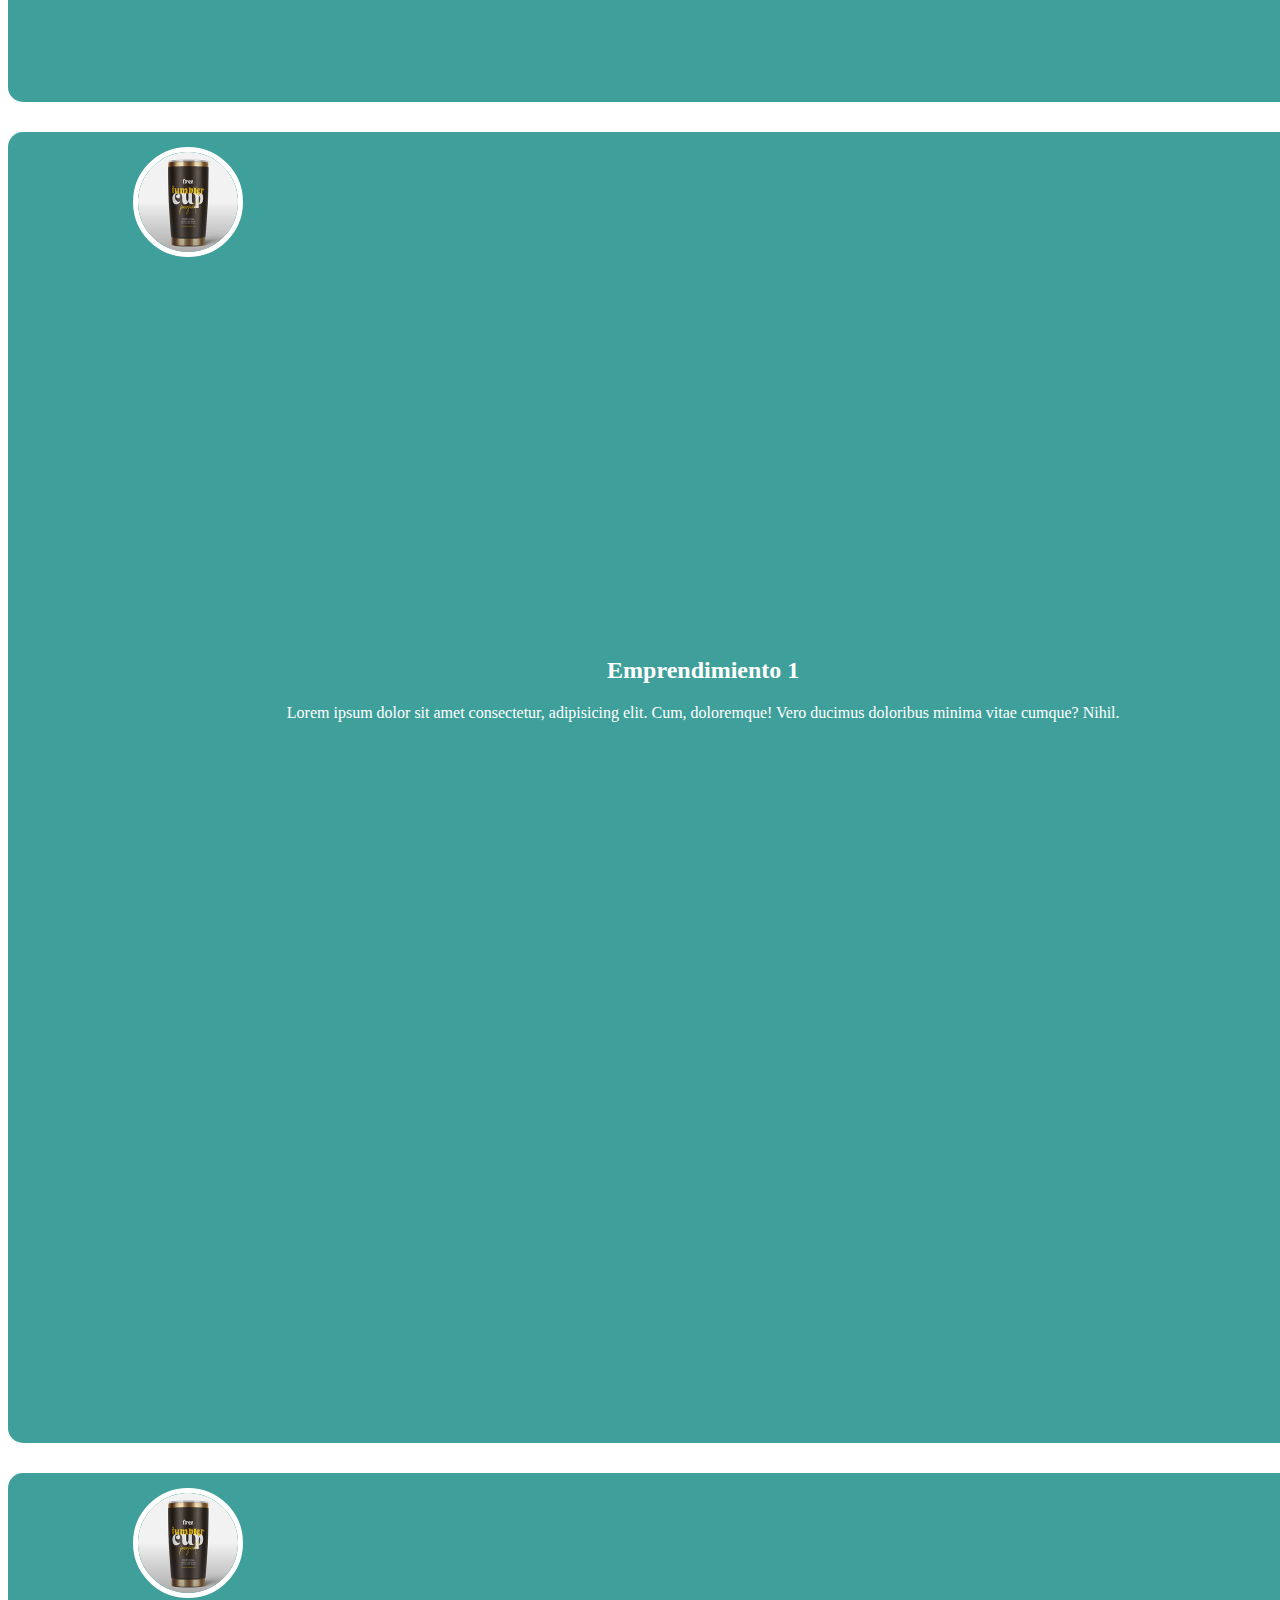
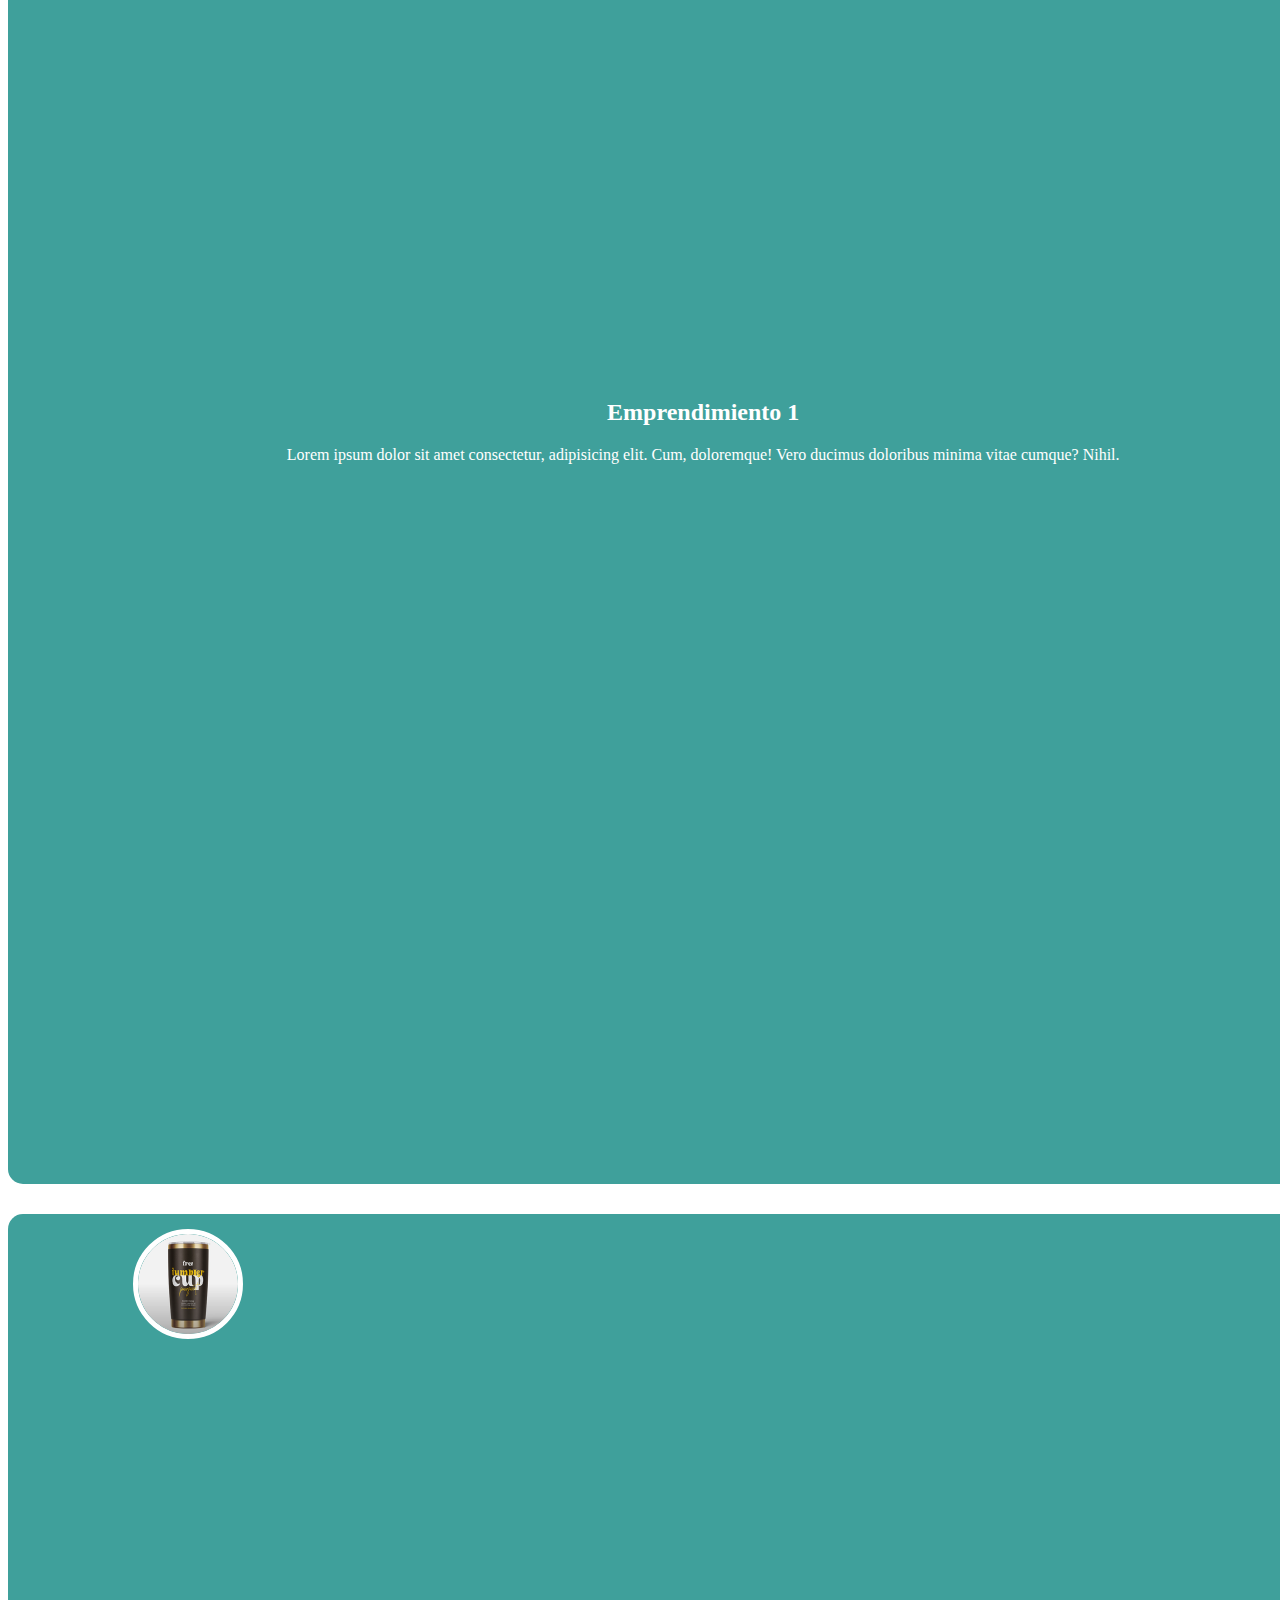
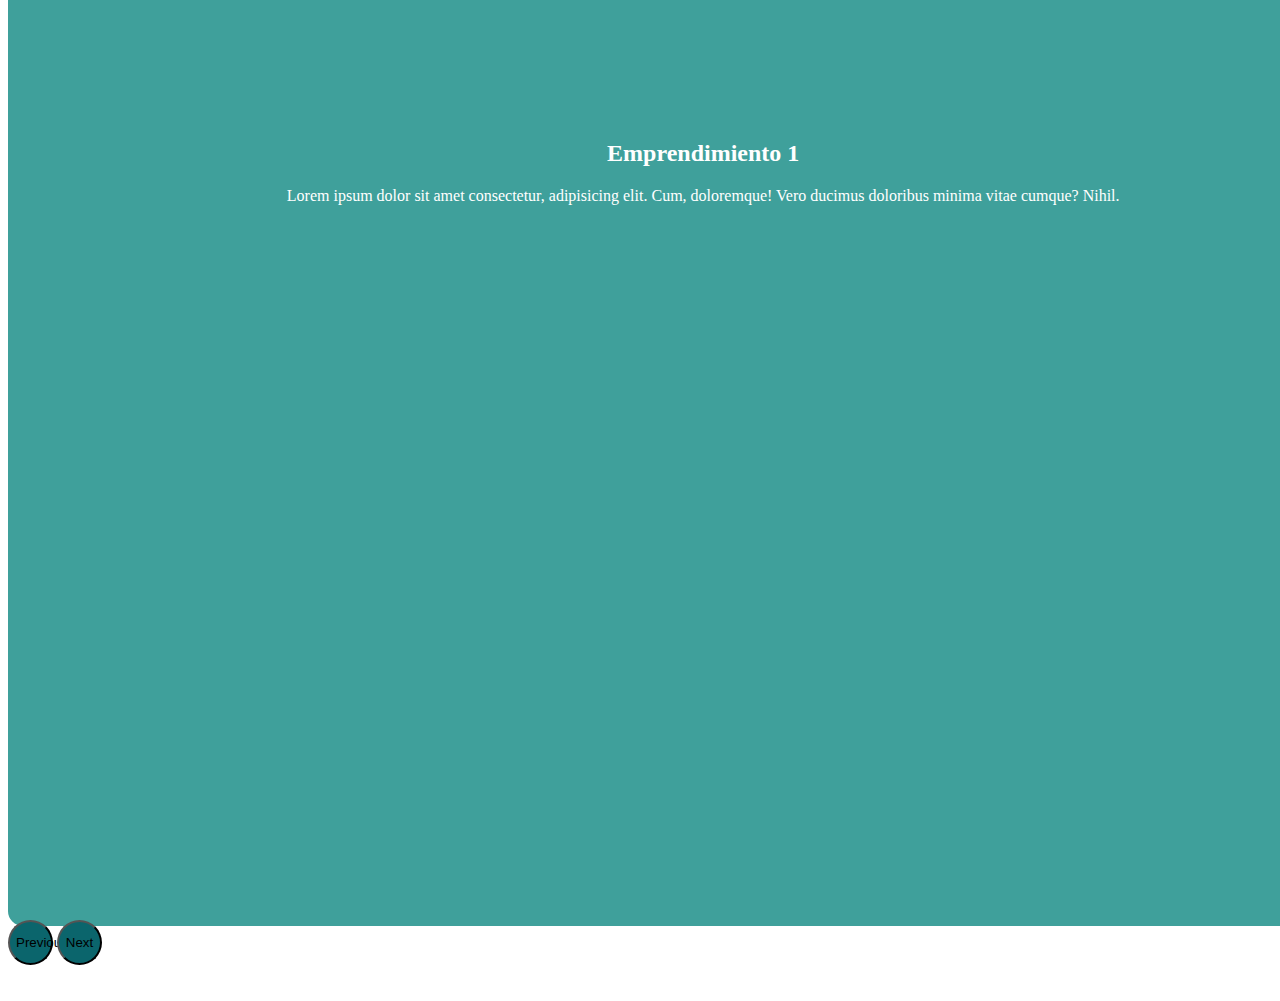
<file: Inicio/indexss.html>
<!DOCTYPE html>
<html lang="en">

<head>
  <meta charset="UTF-8">
  <meta name="viewport" content="width=device-width, initial-scale=1.0">
  <link rel="stylesheet" href="/otro.css">
  <!-- bootstrap CDN -->
  <link href="https://cdn.jsdelivr.net/npm/bootstrap@5.3.1/dist/css/bootstrap.min.css" rel="stylesheet"
    integrity="sha384-4bw+/aepP/YC94hEpVNVgiZdgIC5+VKNBQNGCHeKRQN+PtmoHDEXuppvnDJzQIu9" crossorigin="anonymous">
  <title>Document</title>
</head>

<body>
  <div id="comentario" class="container">
    <h2 className="titulos">Confian en nosotros</h2>

  <div id="carouselExampleIndicators" class="carousel slide">
    <div class="carousel-indicators">
      <button type="button" data-bs-target="#carouselExampleIndicators" data-bs-slide-to="0" class="active"
        aria-current="true" aria-label="Slide 1"></button>
      <button type="button" data-bs-target="#carouselExampleIndicators" data-bs-slide-to="1"
        aria-label="Slide 2"></button>
      <button type="button" data-bs-target="#carouselExampleIndicators" data-bs-slide-to="2"
        aria-label="Slide 3"></button>
    </div>
        <div class="carousel-inner">
      <div class="carousel-item active">
        <div class="row">
          <div class="col-md-4">
            <div class="single-box">
              <div class="img-area"><img src="/Inicio/img/botellas.png" alt=""></div>
              <div class="img-text">
                <h2>Emprendimiento 1</h2>
                <p>Lorem ipsum dolor sit amet consectetur, adipisicing elit. Cum, doloremque! Vero ducimus doloribus
                  minima vitae cumque? Nihil.</p>
              </div>
            </div>
          </div>
          <div class="col-md-4">
            <div class="single-box">
              <div class="img-area"><img src="/Inicio/img/botellas.png" alt=""></div>
              <div class="img-text">
                <h2>Emprendimiento 1</h2>
                <p>Lorem ipsum dolor sit amet consectetur, adipisicing elit. Cum, doloremque! Vero ducimus doloribus
                  minima vitae cumque? Nihil.</p>
              </div>
            </div>
          </div>
          <div class="col-md-4">
            <div class="single-box">
              <div class="img-area"><img src="/Inicio/img/botellas.png" alt=""></div>
              <div class="img-text">
                <h2>Emprendimiento 1</h2>
                <p>Lorem ipsum dolor sit amet consectetur, adipisicing elit. Cum, doloremque! Vero ducimus doloribus
                  minima vitae cumque? Nihil.</p>
              </div>
            </div>
          </div>
        </div>
      </div>
      <div class="carousel-item">
        <div class="row">
          <div class="col-md-4">
            <div class="single-box">
              <div class="img-area"><img src="/Inicio/img/botellas.png" alt=""></div>
              <div class="img-text">
                <h2>Emprendimiento 1</h2>
                <p>Lorem ipsum dolor sit amet consectetur, adipisicing elit. Cum, doloremque! Vero ducimus doloribus
                  minima vitae cumque? Nihil.</p>
              </div>
            </div>
          </div>
          <div class="col-md-4">
            <div class="single-box">
              <div class="img-area"><img src="/Inicio/img/botellas.png" alt=""></div>
              <div class="img-text">
                <h2>Emprendimiento 1</h2>
                <p>Lorem ipsum dolor sit amet consectetur, adipisicing elit. Cum, doloremque! Vero ducimus doloribus
                  minima vitae cumque? Nihil.</p>
              </div>
            </div>
          </div>
          <div class="col-md-4">
            <div class="single-box">
              <div class="img-area"><img src="/Inicio/img/botellas.png" alt=""></div>
              <div class="img-text">
                <h2>Emprendimiento 1</h2>
                <p>Lorem ipsum dolor sit amet consectetur, adipisicing elit. Cum, doloremque! Vero ducimus doloribus
                  minima vitae cumque? Nihil.</p>
              </div>
            </div>
          </div>
        </div>
      </div>
      <div class="carousel-item">
        <div class="row">
          <div class="col-md-4">
            <div class="single-box">
              <div class="img-area"><img src="/Inicio/img/botellas.png" alt=""></div>
              <div class="img-text">
                <h2>Emprendimiento 1</h2>
                <p>Lorem ipsum dolor sit amet consectetur, adipisicing elit. Cum, doloremque! Vero ducimus doloribus
                  minima vitae cumque? Nihil.</p>
              </div>
            </div>
          </div>
          <div class="col-md-4">
            <div class="single-box">
              <div class="img-area"><img src="/Inicio/img/botellas.png" alt=""></div>
              <div class="img-text">
                <h2>Emprendimiento 1</h2>
                <p>Lorem ipsum dolor sit amet consectetur, adipisicing elit. Cum, doloremque! Vero ducimus doloribus
                  minima vitae cumque? Nihil.</p>
              </div>
            </div>
          </div>
          <div class="col-md-4">
            <div class="single-box">
              <div class="img-area"><img src="/Inicio/img/botellas.png" alt=""></div>
              <div class="img-text">
                <h2>Emprendimiento 1</h2>
                <p>Lorem ipsum dolor sit amet consectetur, adipisicing elit. Cum, doloremque! Vero ducimus doloribus
                  minima vitae cumque? Nihil.</p>
              </div>
            </div>
          </div>
        </div>
      </div>
    </div>
    <button class="carousel-control-prev" type="button" data-bs-target="#carouselExampleIndicators"
      data-bs-slide="prev">
      <span class="carousel-control-prev-icon" aria-hidden="true"></span>
      <span class="visually-hidden">Previous</span>
    </button>
    <button class="carousel-control-next" type="button" data-bs-target="#carouselExampleIndicators"
      data-bs-slide="next">
      <span class="carousel-control-next-icon" aria-hidden="true"></span>
      <span class="visually-hidden">Next</span>
    </button>
  </div>
</div>
  <script src="https://cdn.jsdelivr.net/npm/@popperjs/core@2.11.8/dist/umd/popper.min.js"
    integrity="sha384-I7E8VVD/ismYTF4hNIPjVp/Zjvgyol6VFvRkX/vR+Vc4jQkC+hVqc2pM8ODewa9r"
    crossorigin="anonymous"></script>
  <script src="https://cdn.jsdelivr.net/npm/bootstrap@5.3.1/dist/js/bootstrap.min.js"
    integrity="sha384-Rx+T1VzGupg4BHQYs2gCW9It+akI2MM/mndMCy36UVfodzcJcF0GGLxZIzObiEfa"
    crossorigin="anonymous"></script>
</body>

</html>
</file>
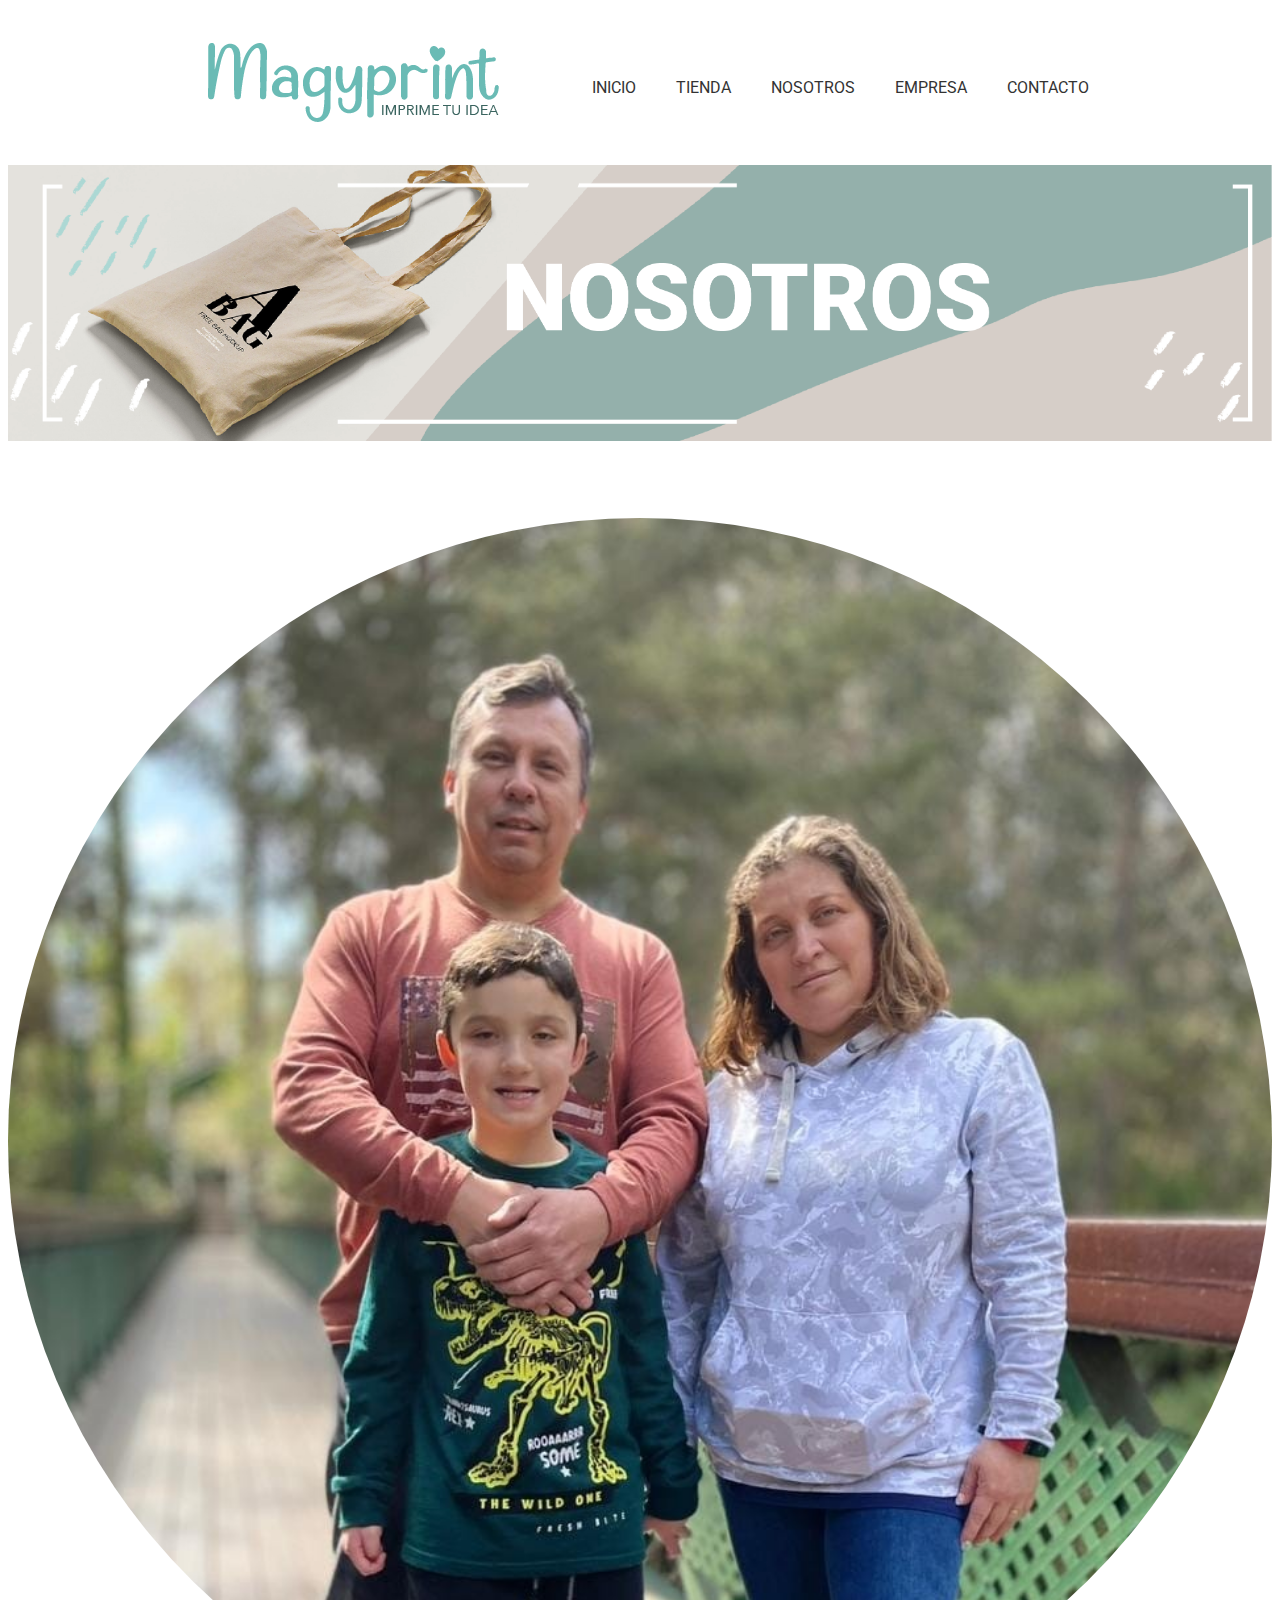
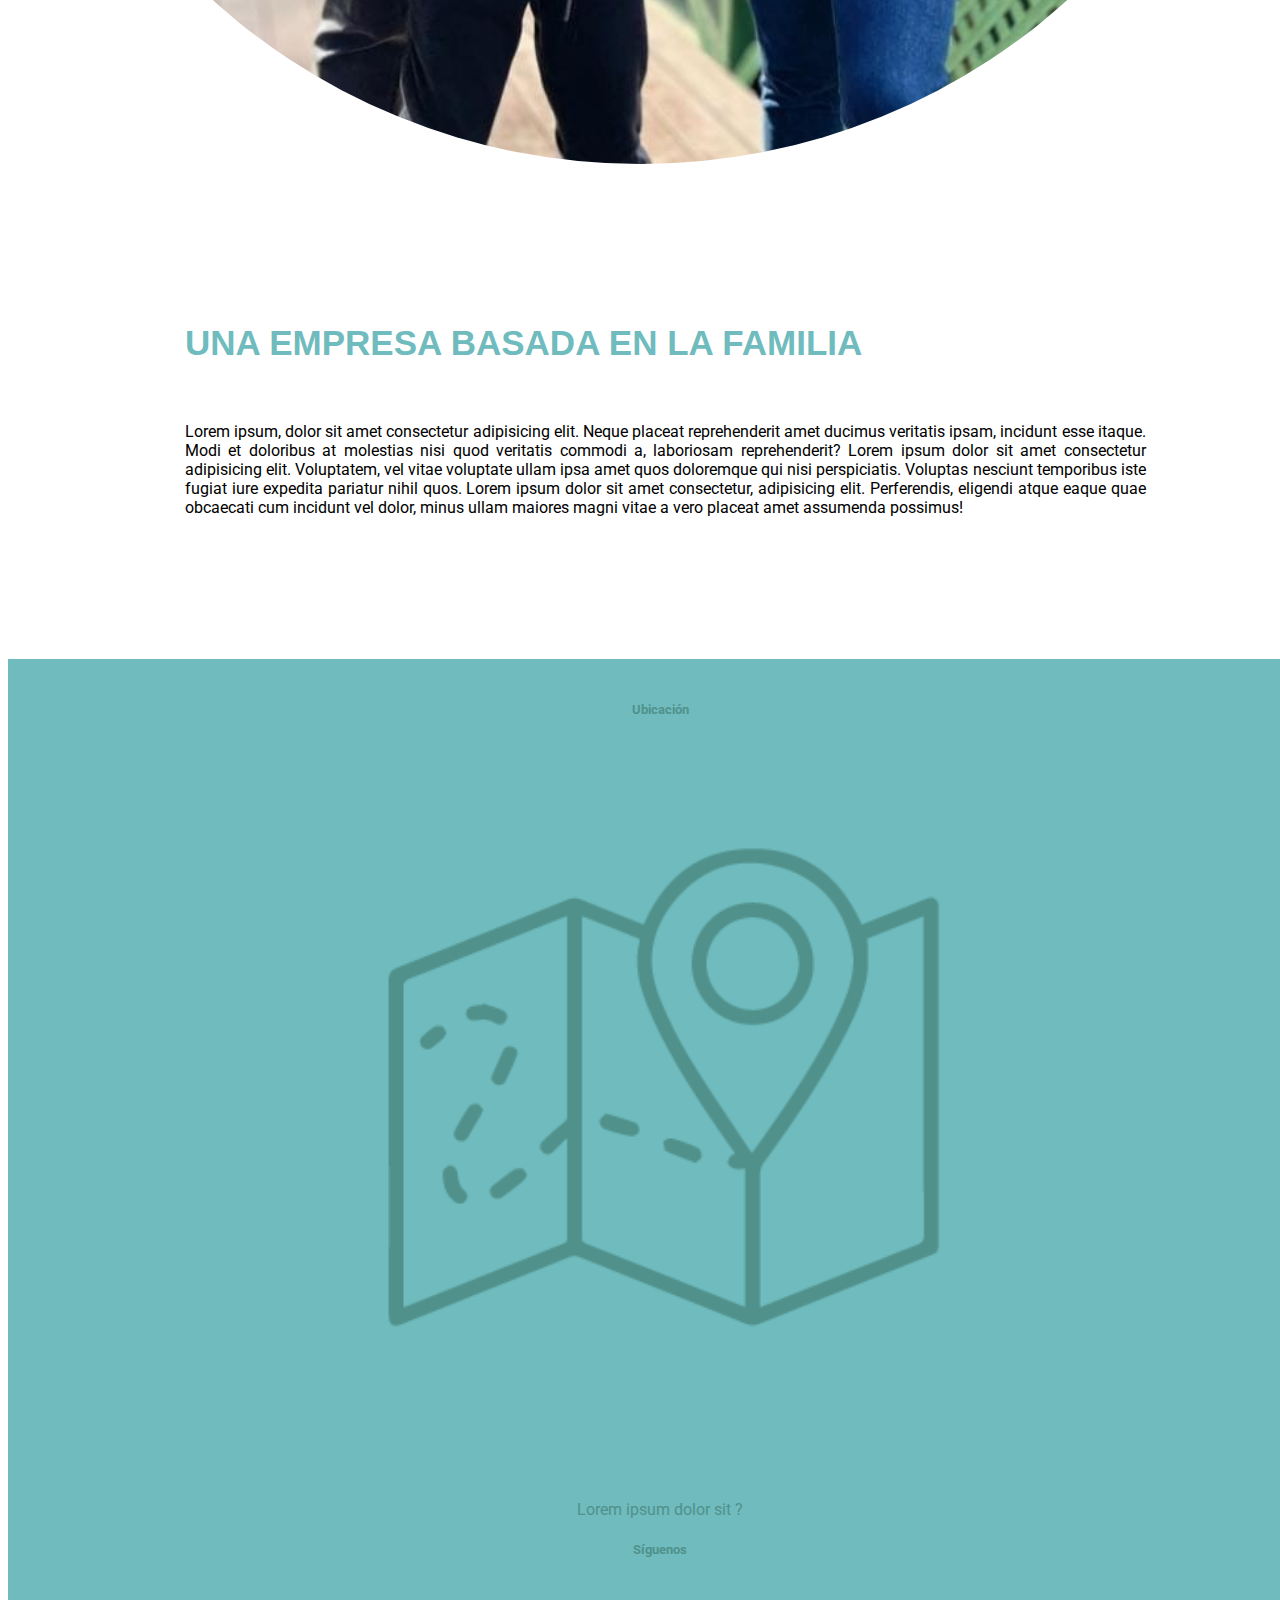
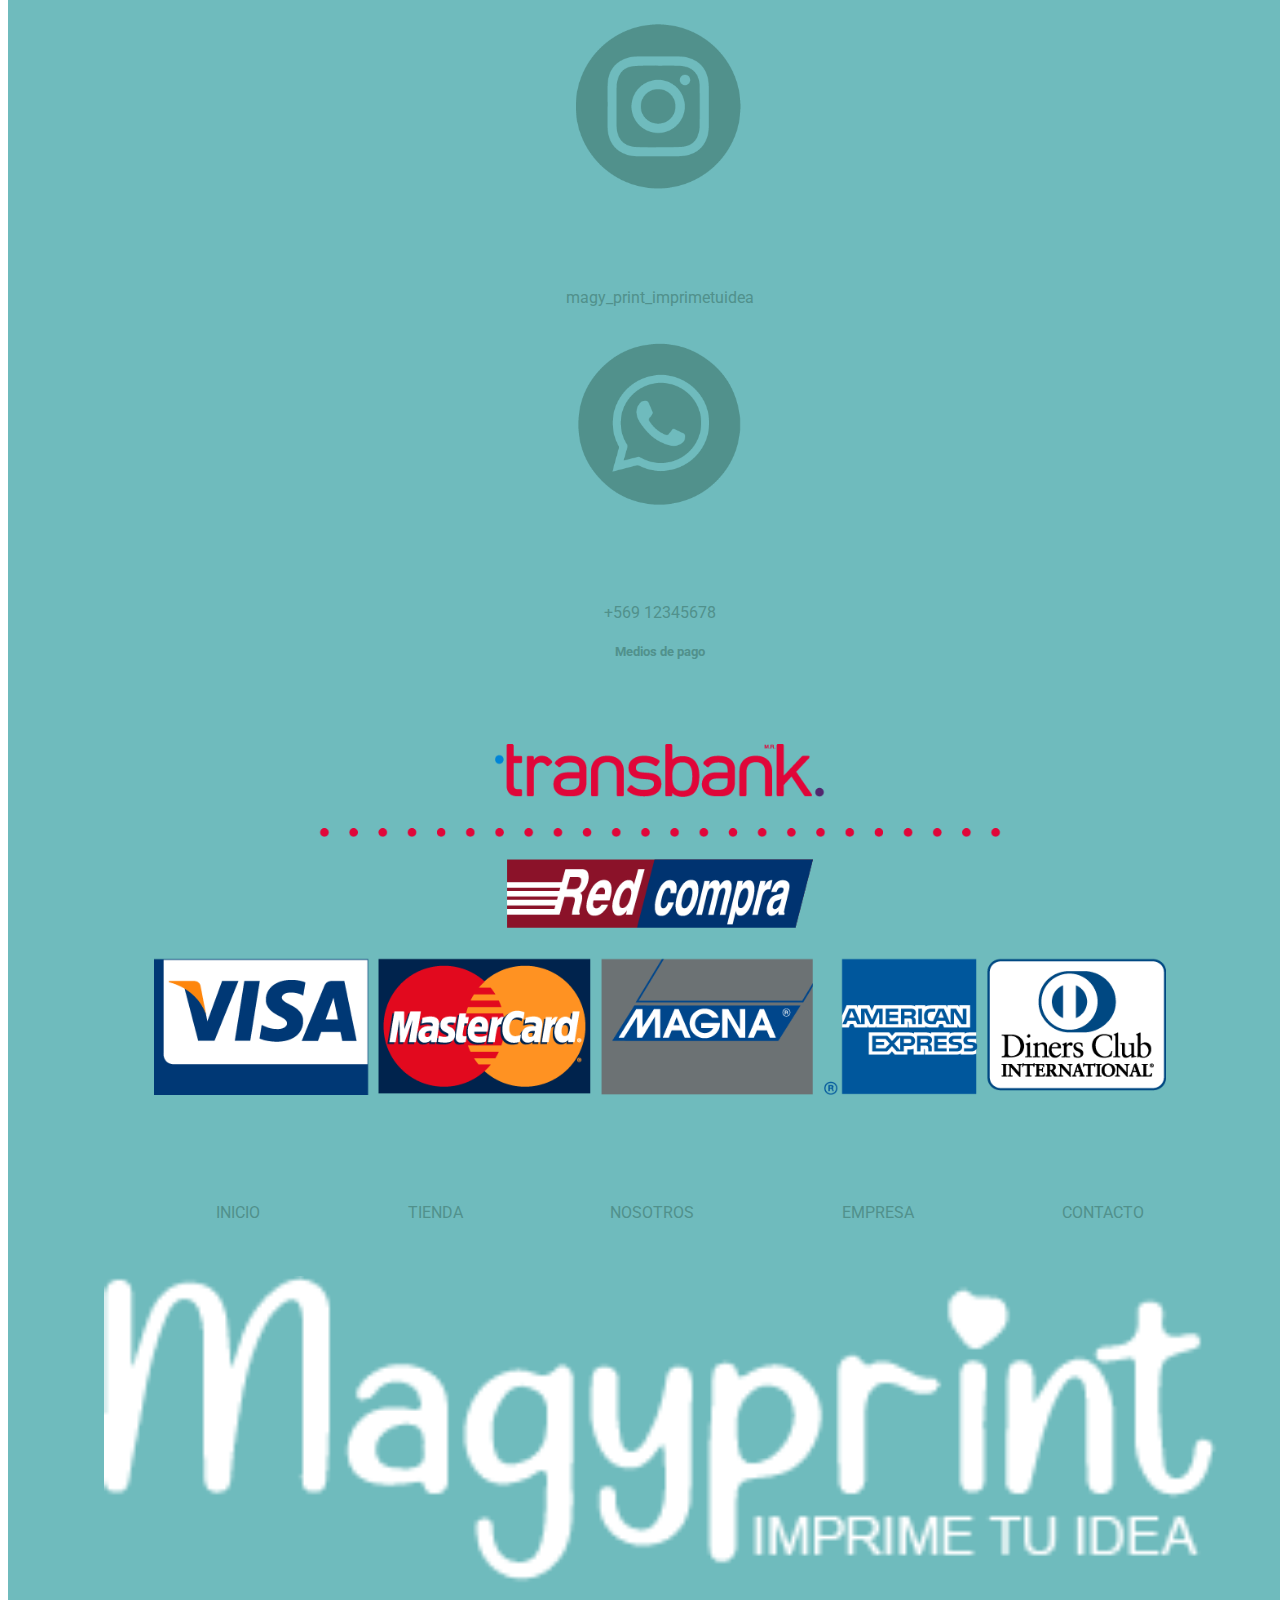
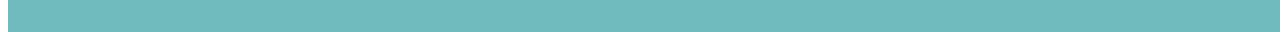
<file: Inicio/nosotros/nosotros.html>
<!DOCTYPE html>
<html lang="en">

<head>
  <meta charset="UTF-8">
  <meta name="viewport" content="width=device-width, initial-scale=1.0">
  <title>MagyPrint</title>

  <!-- CSS -->
  <link rel="stylesheet" href="nosotros.css">

  <!-- Bootstrap -->
  <link href="https://cdn.jsdelivr.net/npm/bootstrap@5.3.0/dist/css/bootstrap.min.css" rel="stylesheet"
    integrity="sha384-9ndCyUaIbzAi2FUVXJi0CjmCapSmO7SnpJef0486qhLnuZ2cdeRhO02iuK6FUUVM" crossorigin="anonymous">

  <!-- Tipografía Roboto -->
  <link rel="preconnect" href="https://fonts.googleapis.com">
  <link rel="preconnect" href="https://fonts.gstatic.com" crossorigin>
  <link href="https://fonts.googleapis.com/css2?family=Roboto:wght@400;500;700;900&display=swap" rel="stylesheet">

<body>

  <header>
    <div class="container">
      <div class="flex">
        <div>
          <img src="imagenes/logo.png" alt="">
        </div>
        <nav>
          <ul class="letra">
            <li><a href="/Inicio/index.html">INICIO</a></li>
          <li><a href="/Inicio/Catalogo/index.html">TIENDA</a></li>
          <li><a href="/Inicio/nosotros/nosotros.html">NOSOTROS</a></li>
          <li><a href="/Inicio/Empresa/index.html">EMPRESA</a></li>
          <li><a href="/Inicio/contacto/contacto.html">CONTACTO</a></li>
          </ul>
        </nav>
      </div>
    </div>
    <div class="banner">
      <img src="imagenes/bannerS-06.png" alt="banner1">
      </div>
    </div>
  </header>

  


  <div class="container padre">
    <div class="row">
      <div class="col-md-4">
        <img src="imagenes/Foto familiar.jpeg" alt="Imagen" class="imagen">
      </div>
      <div class="col-md-8 columna">
        <h2 class="titulo">Una empresa basada en la familia</h2>
        <p class="descripcion">Lorem ipsum, dolor sit amet consectetur adipisicing elit. Neque placeat reprehenderit
          amet ducimus veritatis ipsam, incidunt esse itaque. Modi et doloribus at molestias nisi quod veritatis commodi
          a, laboriosam reprehenderit? Lorem ipsum dolor sit amet consectetur adipisicing elit. Voluptatem, vel vitae
          voluptate ullam ipsa amet quos doloremque qui nisi perspiciatis. Voluptas nesciunt temporibus iste fugiat iure
          expedita pariatur nihil quos. Lorem ipsum dolor sit amet consectetur, adipisicing elit. Perferendis, eligendi
          atque eaque quae obcaecati cum incidunt vel dolor, minus ullam maiores magni vitae a vero placeat amet
          assumenda possimus!</p>
      </div>
    </div>
  </div>

  <footer class="footer">
    <div class="container">
      <div class="row">
        <div class="col-md-3 direccion">
          <h5>Ubicación</h5>
          <img src="imagenes/ubicacion-01.png" class="ubicacion" alt="">
          <p>Lorem ipsum dolor sit ?</p>
        </div>
        <div class="col-md-3 contacto">
          <h5 class="tamaño">Síguenos</h5>
          <img src="imagenes/ig-02.png" class="ig">
          <p>magy_print_imprimetuidea</p>
          <img src="imagenes/wasap-03.png" class="wasap">
          <p>+569 12345678</p>
        </div>
        <div class="col-md-3 pago">
          <h5>Medios de pago</h5>
          <img src="imagenes/logos-transbank-2.png" class="mediosdepago" alt="">
        </div>
        <div class="col-md-3 navegador">
          <ul>
            <li type="none">inicio</li>
            <li type="none">tienda</li>
            <li type="none">nosotros</li>
            <li type="none">empresa</li>
            <li type="none">contacto</li>
            </ul>
            <img src="imagenes/LOGO2.png" class="logofooter">
        </div>
      </div>
    </div>
  </footer>

  <script src="https://cdn.jsdelivr.net/npm/bootstrap@5.3.0/dist/js/bootstrap.bundle.min.js"
    integrity="sha384-geWF76RCwLtnZ8qwWowPQNguL3RmwHVBC9FhGdlKrxdiJJigb/j/68SIy3Te4Bkz"
    crossorigin="anonymous"></script>
</body>

</html>
</file>
<file: Inicio/Catalogo/style.css>
.nav ul{
  font-size: 45px;
  margin-left: 30%;
  margin-top: 15%;
  display: flex;
}
.container ul{
display: flex;
}

nav ul li {
margin-left: 40px;
margin-top: 20px;

list-style: none;
}
nav ul li a {
text-decoration: none;
color: #333;
}

.flex {
display: flex;
justify-content: center;
align-items: center;
margin-top: 20px;
margin-bottom: 30px;
}

  #grid-container {
    display: grid;
    grid-template-columns: repeat(4, 1fr);
    gap: 1em;
    grid-auto-rows: minmax(100px, auto);
  }

  .banner:nth-child(1) {
    grid-column: 1/5;
  }
  
  .cards:nth-child(2) {
    grid-column: 1/2;
    grid-row: 2/3;
  }

  .cards:nth-child(3) {
    grid-column: 2/3;
    grid-row: 2/3;
  }

  .cards:nth-child(4) {
    grid-column: 3/4;
    grid-row: 2/3;
  }

  .cards:nth-child(5) {
    grid-column: 1/2;
    grid-row: 3/4;
  }

  .cards:nth-child(6) {
    grid-column: 2/3;
    grid-row: 3/4;
  }

  .cards:nth-child(7) {
    grid-column: 3/4;
    grid-row: 3/4;
  }

  .cards:nth-child(8) {
    grid-column: 1/2;
    grid-row: 4/5;
  }

  .cards:nth-child(9) {
    grid-column: 2/3;
    grid-row: 4/5;
  }

  .cards:nth-child(10) {
    grid-column: 3/4;
    grid-row: 4/5;
  }

  .cards:nth-child(11) {
    grid-column: 1/2;
    grid-row: 5/6;
  }

  .banner {
    position: relative;
    width: 100%;
    background-size: cover; 
    background-position: center;
    text-align: center; 
    margin-bottom: 10px;
  }
  .banner img {
    position: relative;
    width: 100%;
    margin-bottom: 60px;
  }

  .titulo-superpuesto {
    position: absolute; /* Coloca el título de forma absoluta sobre la imagen */
    top: 50%; /* Ajusta la posición vertical del título */
    left: 30%;
    right: 0;
    transform: translateY(-50%); /* Centra verticalmente el título */
    z-index: 1; /* Asegura que el título esté por encima de la imagen */
  }

  .titulo-principal {
    font-family: 'Roboto:wght@900', sans-serif;
    color: white;
    font-size: 60px;
    text-align: center;
    line-height: 1;
  }

  .cards {
    width: 70%;
    margin-left: 80px;
    margin-right: 30px;
    margin-bottom: 30px;
    border-radius: 7px;
    overflow: hidden;
    background: #fff;
    box-shadow: 0px 1px 10px rgba(0, 0, 0, 0.2);
    cursor: default;
    transition: al 400ms ease;
    
  }

  .cards:hover{
    box-shadow: 5px 5px 20px rgba(0,0,0,0.4);
    transform: translateY(-3%);
  }

  .cards img {
    width: 100%;
    border-radius: 8px;
    margin-bottom: 8px;
  }
  
  .cards h2 {
    font-family: 'Roboto:wght@500', sans-serif;
    font-size: 20px;
    margin-bottom: 8px;
    text-align: center;
  }
  
  .cards p {
    font-family: 'Roboto', sans-serif;
    font-size: 16px;
    margin-bottom: 8px;
    text-align: center;
  }
  
  /* GRID MENU *************************************************************/
  
  .menu-container {
    grid-column: 4/5;
    grid-row: 2/4; 
    margin-top: 50px;
  }
 
  .menu-container button {
    font-size: 16px;
    font-family: 'Roboto', sans-serif;
    text-align: start;
    color: black;
    background: #fff;
    border-top: transparent;
    border-left: transparent;
    border-right: transparent;
    border-bottom: 1px inset gray;
    margin: 16px 0;
    width: 100%;
  }

  .menu-container button:hover{
    box-shadow: transparent;
    padding: 10px;
    transform: translateY(-3%);
  }
  .categorias {
    font-size: 20px;
    font-family: 'Roboto:wght@700', sans-serif;
    color: gray;
    background: #fff;
    border-bottom: 1px solid gray;
    margin: 20px 0;
    width: 100%;
  }


  .buscador {
    font-size: 16px;
    text-align: center;
    grid-column: 4/5;
    grid-row: 2/3;
  }
  
  .buscador form {
    
    display: inline-block;
  }
  
  .buscador input[type="text"] {
    font-family: 'Roboto', sans-serif;
    padding: 8px;
    font-size: 16px;
    border: 1px solid #ccc;
    border-radius: 4px;
  }
  
  .buscador button {
    font-family: 'Roboto', sans-serif; 
    padding: 8px 16px;
    font-size: 16px;
    background-color: #3fa09b;
    color: white;
    border: none;
    border-radius: 4px;
    cursor: pointer;
  }
 
  .pagination {
    grid-column: 2/3;
    grid-row: 5/6;
  }

  .pagination a {
    display: inline-block;
    padding: 8px 16px;
    border-radius: 4px;
    margin-right: 4px;
    text-decoration: none;
    background-color: #f1f1f1;
    color: #333;
  }
  
  .pagination a.active {
    font-family: 'Roboto', sans-serif;
    font-size: 16px;
    background-color: #3fa09b;
    color: white;
  }
   
  .footer {
    background-color: #6fbbbd;
    width: 100%;
    height: 10%;
    padding: 20px;
    color: #51918C;
    font-family: 'roboto', sans-serif;
    font-weight: 400;
    font-size: 16px;
    text-align: center;
  }
  
  .ubicacion {
    width: 50%;
    margin-bottom: 10%;
    margin-top: 5%;
  }
  
  .ig {
    width: 15%;
    margin-top: 2%;
    margin-bottom: 5%;
  }
  
  .wasap {
    width: 15%;
    margin-bottom: 5%;
  }
  
  .mediosdepago {
    margin-top: 5%;
    width: 80%;
    margin-bottom: 5%;
  }
  
  .navegador {
    text-transform: uppercase;
    padding-top: 2%;
  }
  
  .logofooter {
    margin-top: 3%;
    margin-left: 6%;
    width: 100%;
  }
</file>
<file: Inicio/Empresa/style.css>
* {
    margin: 0;
    padding: 0;
    overflow-x: hidden;
    box-sizing: border-box;
    cursor: default;
}

/* header {
    background-color: rgb(102, 68, 16);
    width: 100%;
    height: 150px;

} */


.nav ul{
    font-size: 45px;
    margin-left: 30%;
    margin-top: 15%;
    display: flex;
}
.container ul{
    display: flex;
    flex-wrap: wrap;
    align-content: space-between;
    justify-content: space-evenly;
}
  
nav ul li {
  font-family: 'Roboto:wght@400', sans-serif;
  margin-left: 40px;
  margin-top: 20px;
  
  list-style: none;
}
nav ul li a {
  text-decoration: none;
  color: #333;
}

.flex{
    display: flex;
    align-items: center;
    margin-top: 20px;
    margin-bottom: 30px;
    flex-wrap: wrap;
    align-content: center;
    justify-content: center;
}


.banner {
    position: relative;
    width: 100%;
    /* height: 30vh; */
    background-size: cover; 
    background-position: center;
    text-align: center; 
    margin-bottom: 10px;
    overflow-y: hidden;
  }
  .banner img {
    position: relative;
    width: 100%;
    margin-bottom: 0px;
  }



.titulo-principal {
    font-family: 'Roboto:wght@900', sans-serif;
    color: white;
    font-size: 60px;
    text-align: center;
    line-height: 1;
    overflow-y: hidden ;
  }

#titulo_principal {
    background-image: url('../Empresa/img/banner_titulo.png');
    /* background-color: rgb(116, 230, 10); */
    width: 100%;
    height: 400px;
    overflow-y: hidden;

}

#titulo-empresas {
    font-family: metropolis;
    font-size: 60pt;
    color: white;
    position: absolute;
    top: 30%;
    left: 18%;
}




#info_empresas p{
    font-family: 'Roboto:wght@400', sans-serif;
    font-size: 20px;
    width: 100%;
    height: auto;
    text-align: center;
    margin-top: 50px;


}

#productos {
    width: 100%;
    height: auto;
    overflow-y: hidden;
    display: flex;
    justify-content: center;
    align-items: center;
}

#titulo-productos {
    font-family: 'Roboto:wght@700', sans-serif;
    font-size: 40px;
    color: #77C6C2;
    text-align: center;
    margin-top: 60px;
}


#container {
    width: 80%;
    display: flex;
    flex-wrap: wrap;
    justify-content: center;
    align-items: center;
    font-family: 'Roboto:wght@900', sans-serif;
    max-width: 2000px;
    margin-bottom: 40px;
    padding: 0;
    box-sizing: border-box;

}

#cards {
    width: 25vh;
    /* margin: 50px 50px 50px 50px ; */
    margin-top: 50px;
    margin-bottom: 50px;
    margin-left: 50px;
    margin-right: 50px;
    border-radius: 6px;
    overflow: hidden;
    background: #fff;
    box-shadow: 0px 1px 10px rgba(0, 0, 0, 0.2);
    transition: all 400ms ease;

}

#cards h2{
    font-size: 25px;
}

#cards:hover {
    box-shadow: 5px 5px 20px rgba(0, 0, 0, 0.4);
    transform: translateY(-3%);
}

#cards img {
    max-width: 100%;
    height: auto;
}

#cards #contenido {
    padding: 15px;
    text-align: center;
}

#cards #contenido h5 {
    font-size: 16px;
    line-height: 1.5;
    color: #6a6a6a;
}

#cards #contenido a {
    text-decoration: none;
    display: inline-block;
    padding: 10px;
    margin-top: 10px;
    color: #3fa09b;
    border: 1px solid #3fa09b;
    border-radius: 4px;
    transition: all 400ms ease;
}

#cards #contenido a:hover {
    background: #3fa09b;
    color: #fff;
}

#formulario {
    /* background-color: rgb(245, 147, 0); */
    width: 100%;
    height: 1100px;
    position: relative;

}

#form {
    width: 55%;
    height: 1100px;
    position: absolute;
    margin-left: 2%;
}

.contact_form {
    width: 100%;
    height: auto;
    margin: 80px auto;
    border-radius: 10px;
    padding: 30px 0px 20px 30px;
}


input {
    background-color: #fbfbfb;
    width: 100%;
    height: 40px;
    border-radius: 15px;
    border: 1px solid #3fa09b;
    margin: 10px 0px 20px;
    padding-left: 10px;
}

.checkbox_productos {
    display: block;
    position: relative;
    padding-left: 35px;
    margin: 0 0 12px 10px;
    cursor: pointer;
}

.checkbox_productos input {
    position: absolute;
    opacity: 0;
    cursor: pointer;
    height: 0;
    width: 0;
}

.checkmark {
    position: absolute;
    top: 0;
    left: 0;
    height: 15px;
    width: 15px;
    background-color: #eee;
}

.checkbox_productos:hover input~.checkmark {
    background-color: #3fa09b;
}

.checkbox_productos input:checked~.checkmark {
    background-color: #3fa09b;
}

textarea {
    background-color: #fbfbfb;
    width: 100%;
    height: 150px;
    border-radius: 15px;
    border: 1px solid #3fa09b;
    margin: 10px 0px 20px;
    padding: 15px 0px 0px 10px;
}


label {
    display: block;
    float: center;
}


button {
    height: 45px;
    width: 420px;
    padding: 0 5px;
    margin: 10px 0 20px;
    text-transform: uppercase;
    background-color: #3fa09b;
    border: 0px solid #3fa09b;
    border-radius: 10px;
    cursor: pointer;
    
}


button p {
    color: #fff;
    margin-bottom: auto;
}


span {
    color: #ab4493;
}


.aviso {
    font-size: 13px;
    color: #0e0e0e;
}

p {
    font-size: 14px;
    color: #0e0e0e;
}

.formulario input:focus {
    outline: 0;
    border: 1px solid #97d848;
}


.formulario textarea:focus {
    outline: 0;
    border: 1px solid #97d848;
}

#img-muestra {
    /* background-color: rgb(102, 16, 88); */
    width: 45%;
    height: 1100px;
    position: absolute;
    left: 60%;
}

#img_derecha {
    max-width: 100%;
    height: auto;
    margin-left: 5px;
    border-radius: 6px;

}






/* footer {
    background-color: rgb(102, 68, 16);
    width: 100%;
    height: 200px;
} */

.footer {
    background-color: #6fbbbd;
    width: 100%;
    height: 10%;
    padding: 20px;
    color: #51918C;
    font-family: 'roboto', sans-serif;
    font-weight: 400;
    font-size: 16px;
    text-align: center;
  }

  .footer p{
    color: #51918C;
    font-family: 'roboto', sans-serif;
  }
  
  .ubicacion {
    width: 50%;
    margin-bottom: 10%;
    margin-top: 5%;
  }
  
  .ig {
    width: 15%;
    margin-top: 2%;
    margin-bottom: 5%;
  }
  
  .wasap {
    width: 15%;
    margin-bottom: 5%;
  }
  
  .mediosdepago {
    margin-top: 5%;
    width: 80%;
    margin-bottom: 5%;
  }
  
  .navegador {
    text-transform: uppercase;
    padding-top: 2%;
  }
  
  .logofooter {
    margin-top: 3%;
    margin-left: 6%;
    width: 100%;
  }
</file>
<file: otro.css>
#comentario {
    height: 70vh;


}

#comentario .img-text {
    width: 100%;
    height: 300px;
    display: block;
    text-align: center;
    padding: 40% 5%;
    border-radius: 15px;
    background: #3fa09b;
    color: #fff;
}

#comentario .single-box {
    position: relative;
    margin-bottom: 30px;
}
#comentario .img-area {
    position: absolute;
    width: 100px;
    height: 100px;
    border: 5px solid #fff;
    overflow: hidden;
    top: 15px;
    left: 125px;
    border-radius: 50%;
    align-items: center;

}

#comentario .img-area img{
    width: 100%;
}

#comentario .carousel-control-prev,
#comentario .carousel-control-next {
  background-color: #0b656c;
  width: 5vh;
  height: 5vh;
  border-radius: 50%;
  top: 50%;
  transform: translateY(-80%);
}
</file>
<file: Inicio/nosotros/nosotros.css>
.nav ul{
  font-size: 45px;
  margin-left: 30%;
  margin-top: 15%;
  display: flex;
}

.container ul{
  display: flex;
  flex-wrap: wrap;
  align-content: space-between;
  justify-content: space-evenly;
}

nav ul li {
  margin-left: 40px;
  margin-top: 20px;

  list-style: none;
}

nav ul li a {
  text-decoration: none;
  color: #333;
}

.flex{
  display: flex;
  align-items: center;
  margin-top: 20px;
  margin-bottom: 30px;
  flex-wrap: wrap;
  align-content: center;
  justify-content: center;
}

.letra {
  text-align: center;
  font-family: 'roboto', sans-serif;
  font-weight: 400;
  font-size: 16px;
}

.banner {
  position: relative;
  width: 100%;
  background-size: cover; 
  background-position: center;
  text-align: center; 
  margin-bottom: 10px;
}
.banner img {
  position: relative;
  width: 100%;
  height: 80%;
  margin-bottom: 0px;
}



.text-center {
  color: white;
  text-transform: uppercase;
  font-size: 60px;
  font-family: 'Roboto:wght@900', sans-serif;
}

.columna {
  padding: 10%;
  display: grid;
  align-items: center;
}

.row {
  align-items: center;
}

.titulo {
  color: rgb(111, 187, 189);
  text-transform: uppercase;
  margin-left: 5%;
  font-family: 'roboto:wght@700', sans-serif;
  font-size: 35px;

}

.descripcion {
  text-align: justify;
  margin-top: 30px;
  margin-left: 5%;
  justify-content: center;
  font-family: 'roboto', sans-serif;
  font-weight: 400;
  font-size: 16px;

}

.imagen {
  border-radius: 100%;
  width: 100%;
  margin-top: 5%;
  align-items: center




}




.footer {
  background-color: #6fbbbd;
  width: 100%;
  height: 10%;
  padding: 20px;
  color: #51918C;
  font-family: 'roboto', sans-serif;
  font-weight: 400;
  font-size: 16px;
  text-align: center;
}

.ubicacion {
  width: 50%;
  margin-bottom: 10%;
  margin-top: 5%;
}

.ig {
  width: 15%;
  margin-top: 2%;
  margin-bottom: 5%;
}

.wasap {
  width: 15%;
  margin-bottom: 5%;
}

.mediosdepago {
  margin-top: 5%;
  width: 80%;
  margin-bottom: 5%;
}

.navegador {
  text-transform: uppercase;
  padding-top: 2%;
}

.logofooter {
  margin-top: 3%;
  margin-left: 6%;
  width: 100%;
}
</file>
